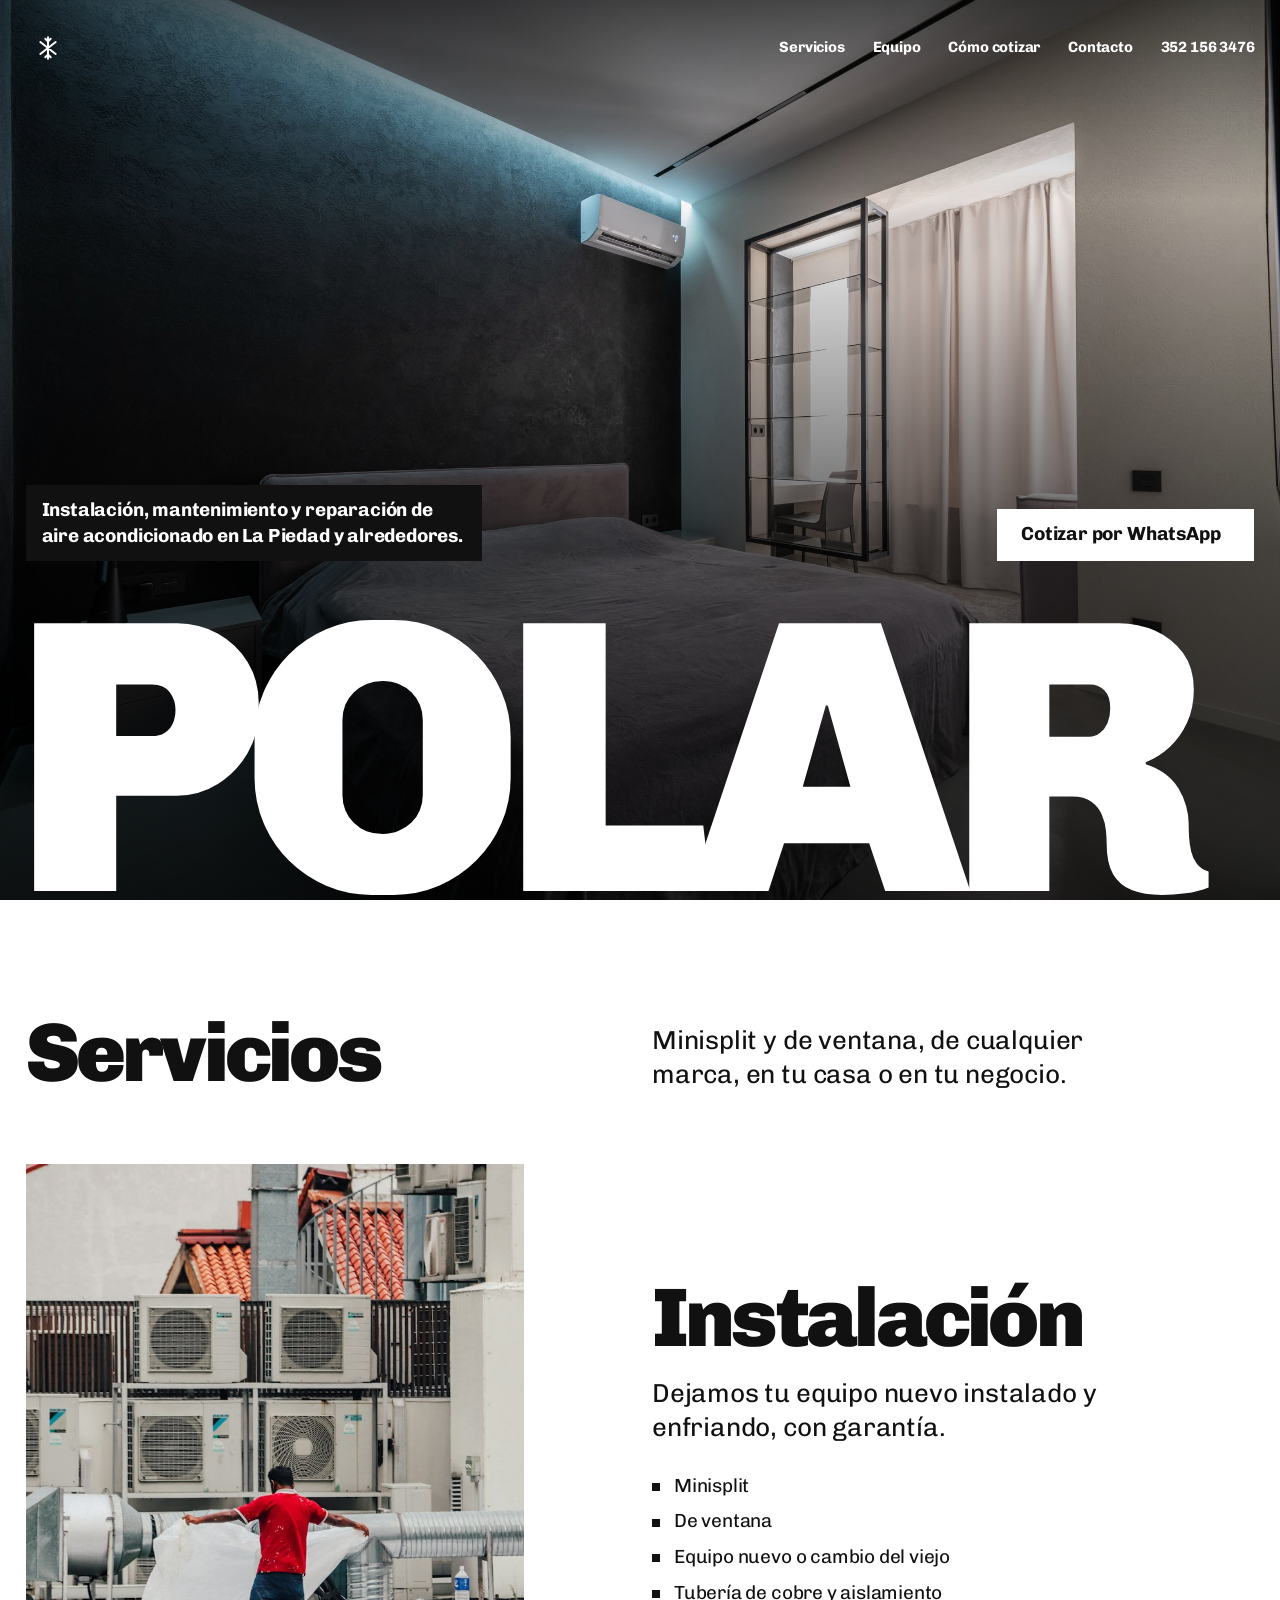
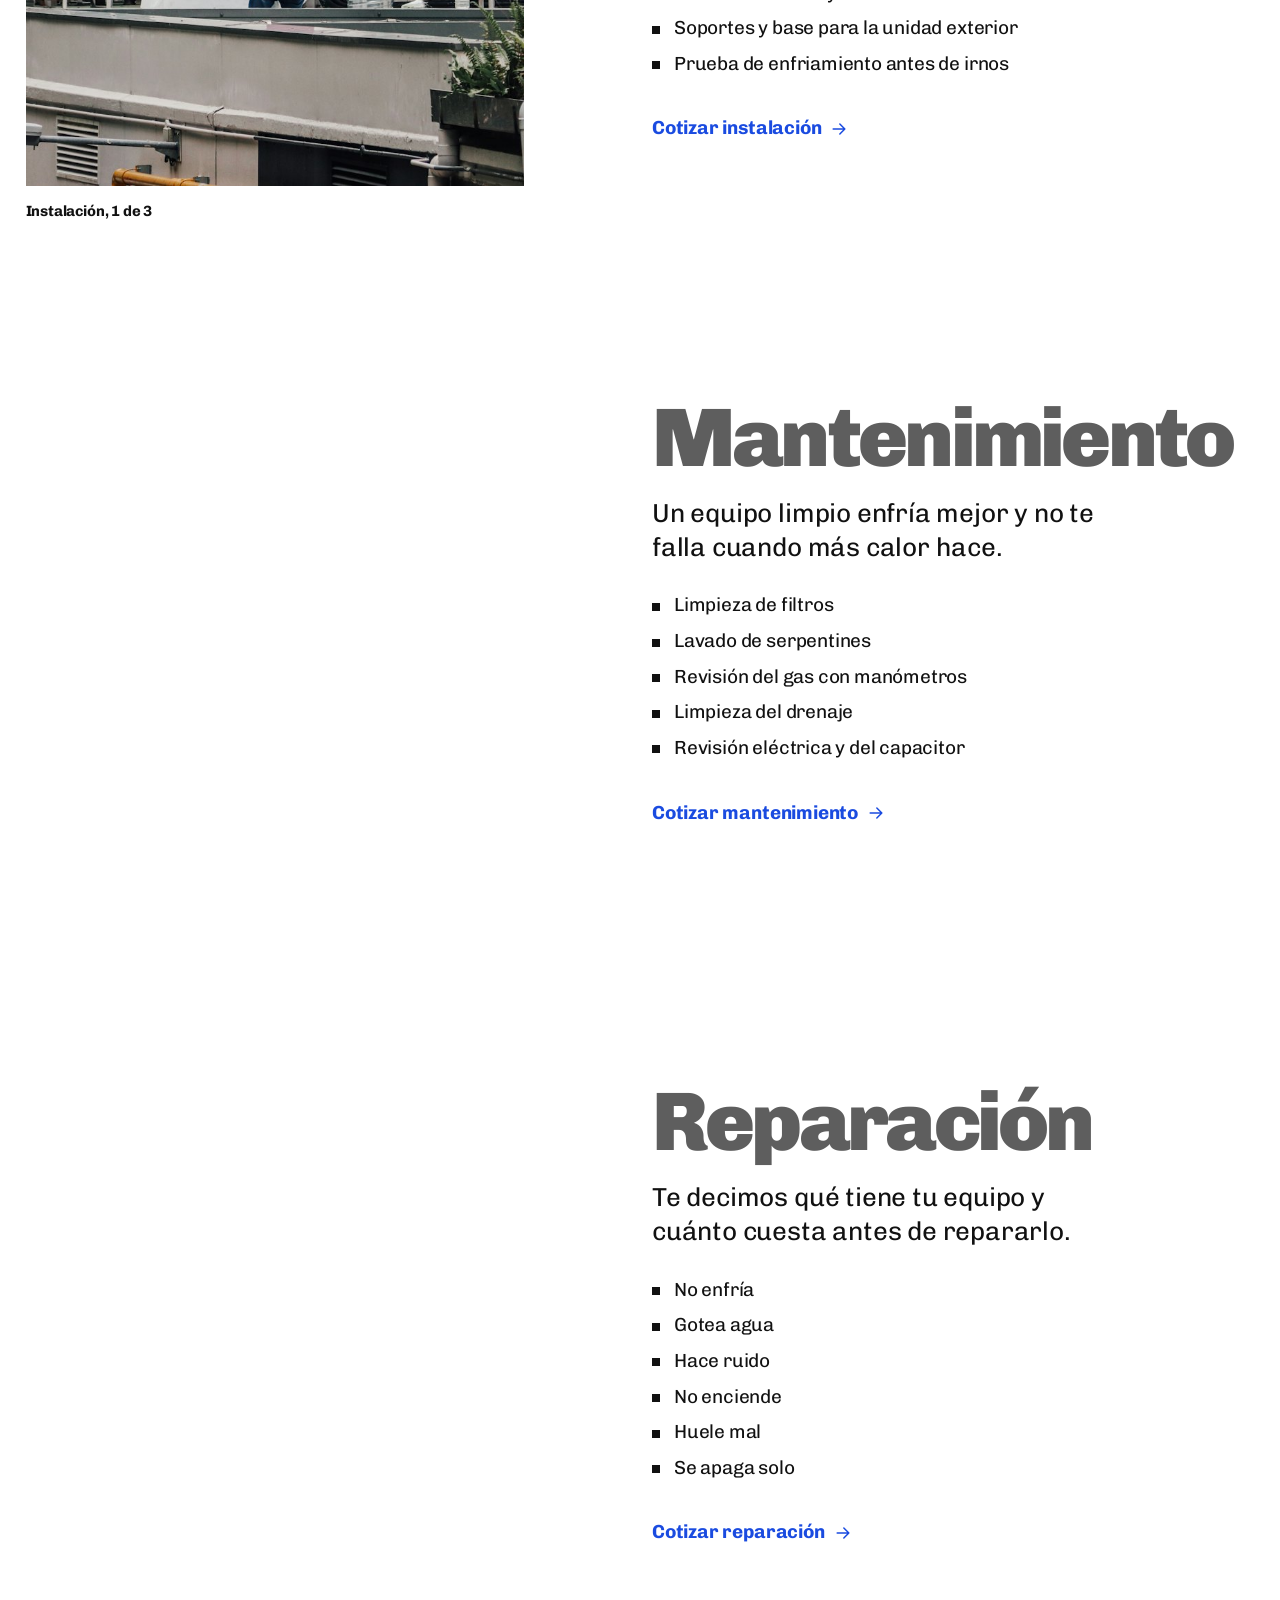
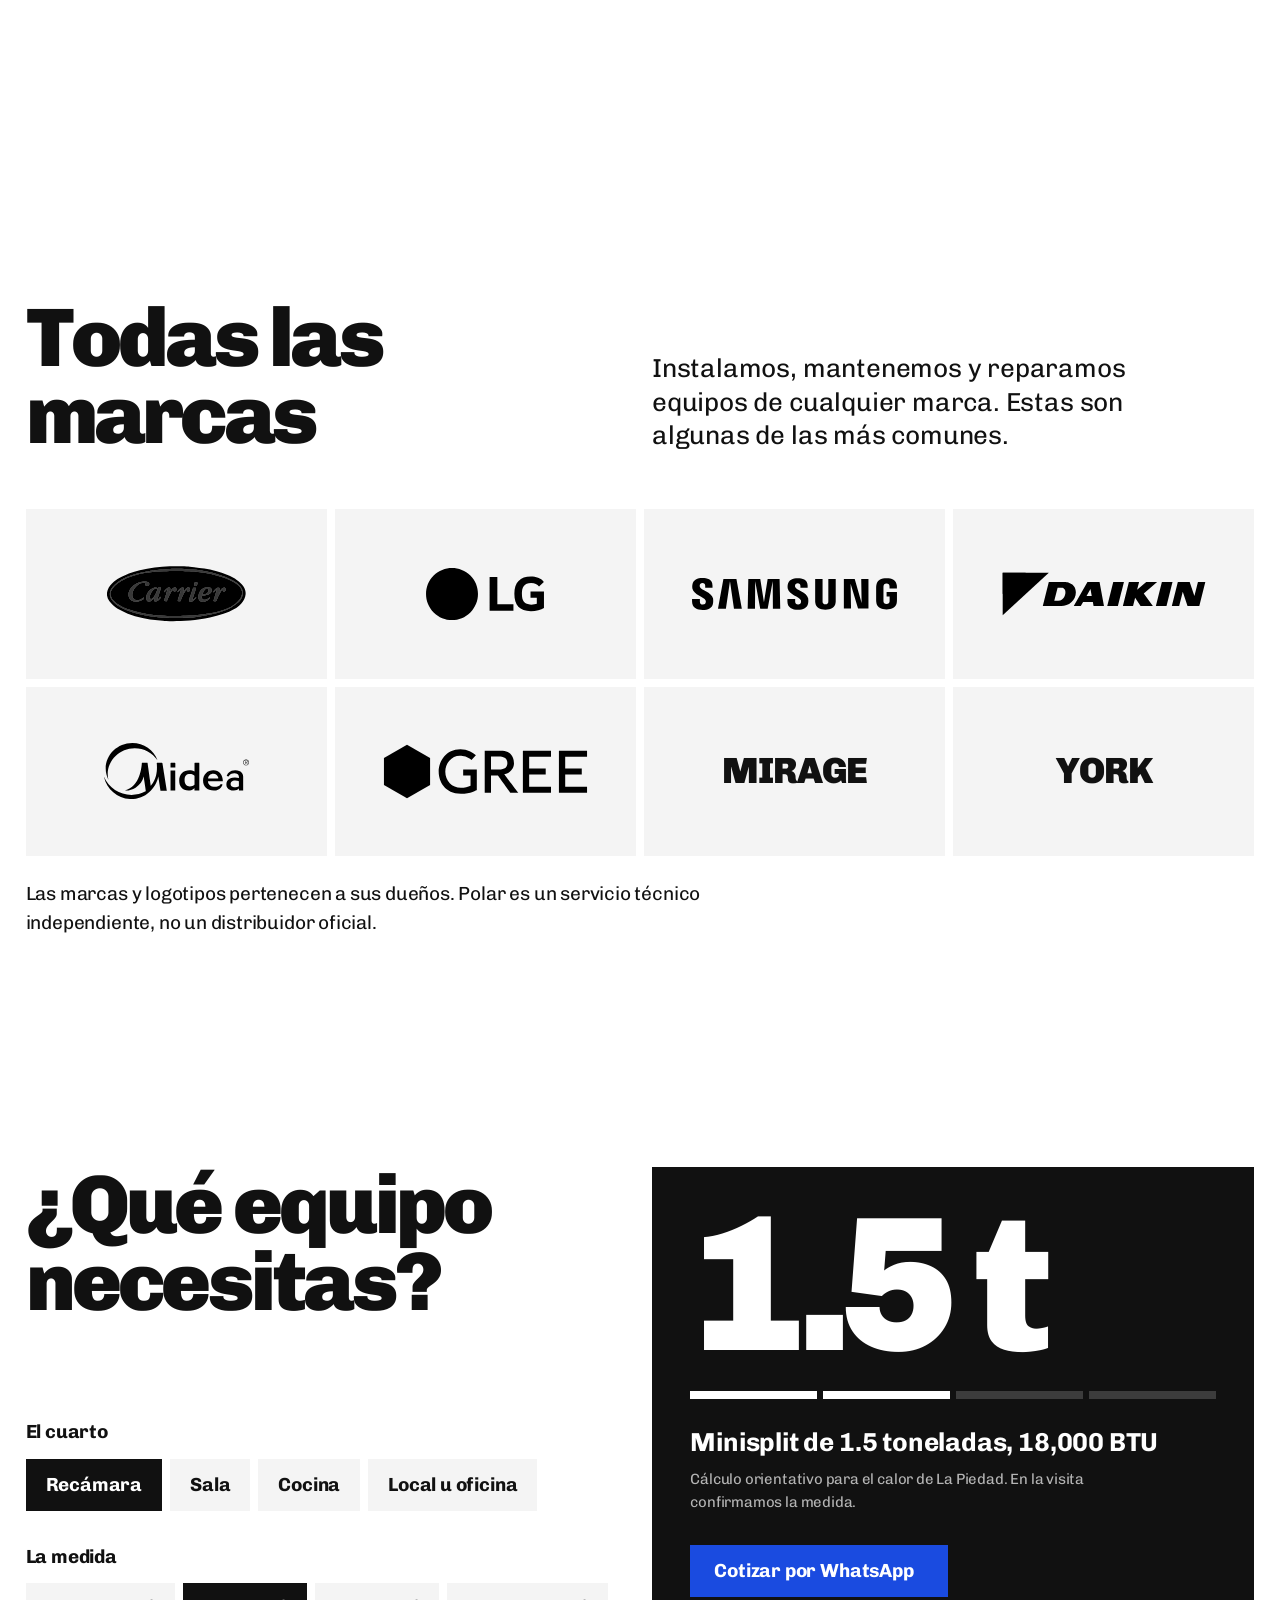
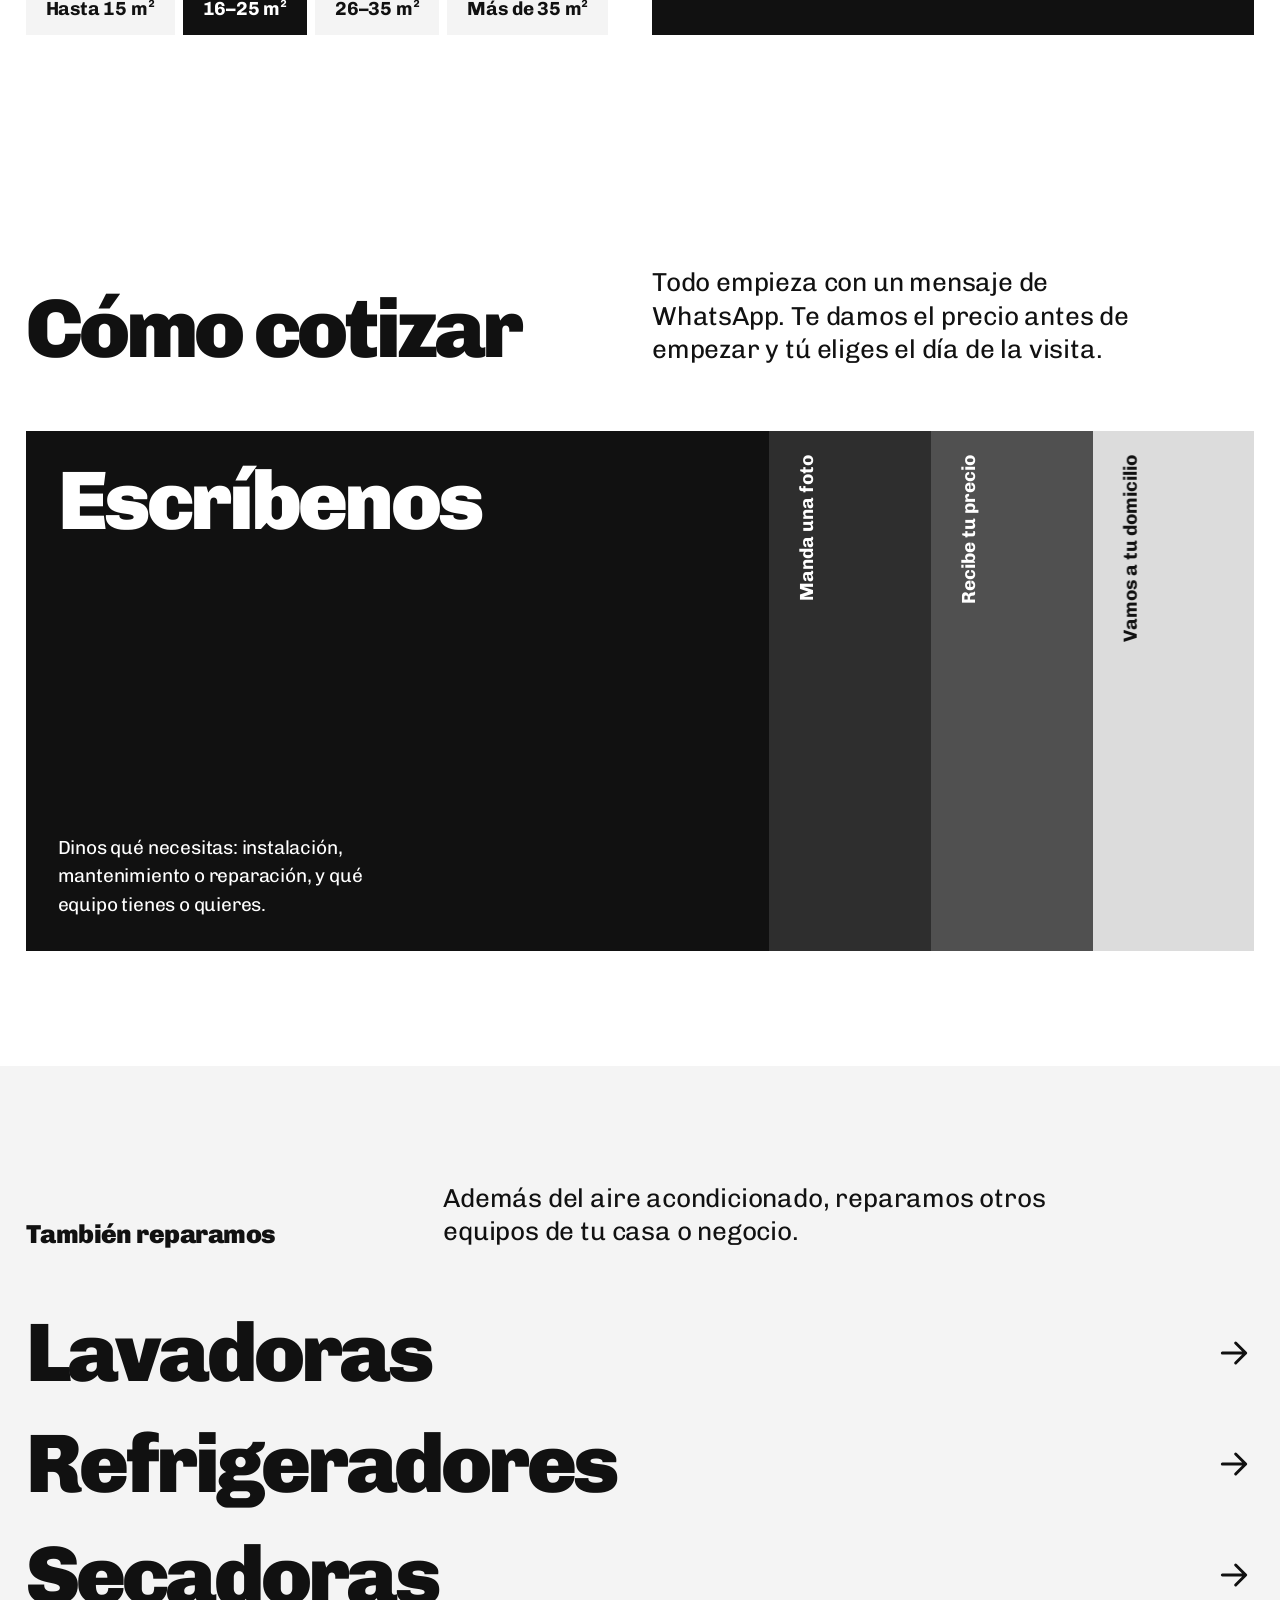
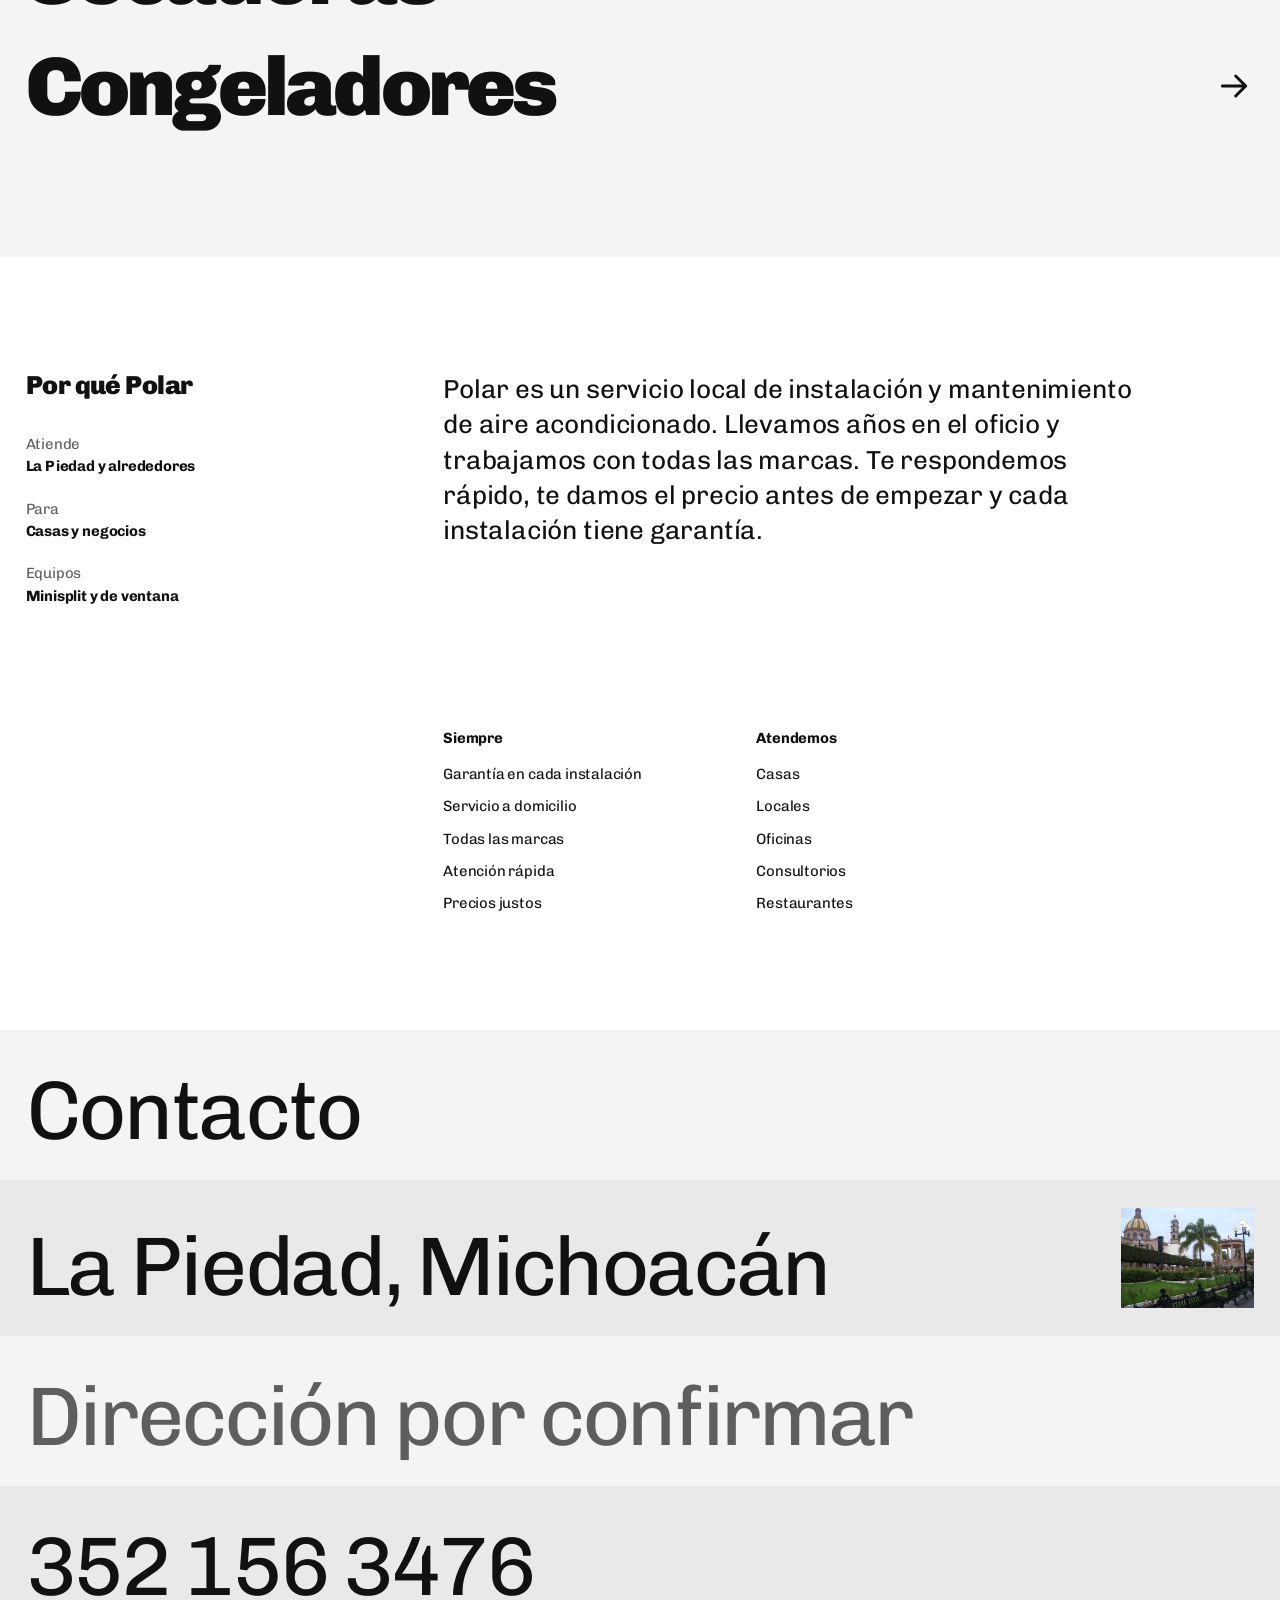
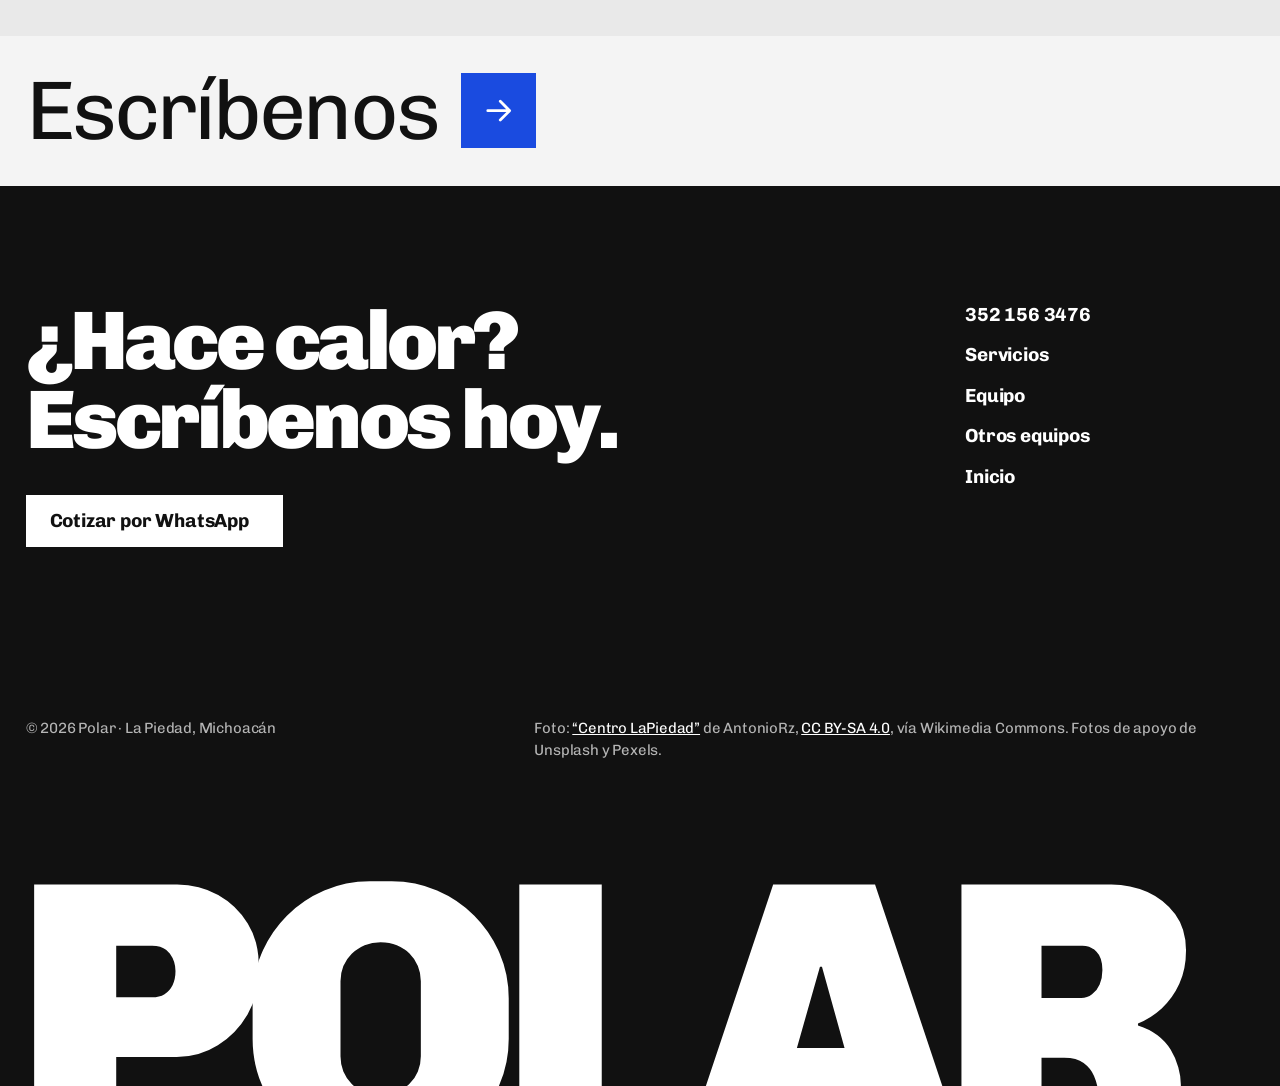
<file: index.html>
<!doctype html>
<html lang="es">
<head>
  <meta charset="utf-8">
  <meta name="viewport" content="width=device-width, initial-scale=1">
  <title>Polar · Aire acondicionado en La Piedad</title>
  <meta name="description" content="Polar: instalación, mantenimiento y reparación de aire acondicionado en La Piedad, Michoacán y alrededores. Cotiza por WhatsApp al 352 156 3476.">
  <meta name="theme-color" content="#111111">
  <link rel="icon" href="data:image/svg+xml,%3Csvg xmlns='http://www.w3.org/2000/svg' viewBox='0 0 24 24'%3E%3Crect width='24' height='24' fill='%23111'/%3E%3Cpath d='M12 4v16M5.5 8l13 8M18.5 8l-13 8' stroke='%23fff' stroke-width='2' stroke-linecap='round'/%3E%3C/svg%3E">

  <link rel="preconnect" href="https://fonts.googleapis.com">
  <link rel="preconnect" href="https://fonts.gstatic.com" crossorigin>
  <link href="https://fonts.googleapis.com/css2?family=Chivo:wght@400;700;900&display=swap" rel="stylesheet">
  <link rel="stylesheet" href="styles.css">
</head>
<body>
  <a class="skip" href="#contenido">Saltar al contenido</a>

  <!-- ---------- Inicio: POLAR sobre La Piedad ---------- -->
  <header class="hero" id="inicio">
    <div class="hero-frames" aria-hidden="true">
      <img class="frame is-on" src="assets/img/hero-recamara.jpg" width="2400" height="1611" alt="" fetchpriority="high">
      <img class="frame" src="assets/img/hero-minisplit.jpg" width="2000" height="1333" alt="" loading="lazy">
    </div>

    <nav class="topbar" aria-label="Principal">
      <a href="#inicio" class="emblem" aria-label="Polar, inicio">
        <!-- Espacio para el logo: reemplaza el <svg> por <img src="assets/img/logo.svg" alt="" height="32"> -->
        <svg viewBox="0 0 24 24" width="26" height="26" aria-hidden="true"><path d="M12 2v20M4.9 6.5l14.2 11M19.1 6.5 4.9 17.5M9.5 3.5 12 6l2.5-2.5M9.5 20.5 12 18l2.5 2.5"/></svg>
      </a>

      <button class="menu-toggle" type="button" aria-expanded="false" aria-controls="menu">Menú</button>

      <ul class="links">
        <li><a href="#servicios">Servicios</a></li>
        <li data-nav="trabajos"><a href="#trabajos">Trabajos</a></li>
        <li><a href="#equipo">Equipo</a></li>
        <li><a href="#cotizar">Cómo cotizar</a></li>
        <li><a href="#contacto">Contacto</a></li>
        <li><a href="tel:+523521563476" class="tel">352 156 3476</a></li>
      </ul>

      <a class="btn btn--paper topbar-action" href="https://wa.me/523521563476?text=Hola%20Polar%2C%20me%20gustar%C3%ADa%20cotizar%20un%20servicio%20de%20aire%20acondicionado." target="_blank" rel="noopener">Cotizar<span class="sr-only"> por WhatsApp</span></a>
    </nav>

    <div class="hero-foot">
      <p class="hero-line">Instalación, mantenimiento y reparación de aire acondicionado en La&nbsp;Piedad y alrededores.</p>
      <a class="btn btn--paper hero-action" href="https://wa.me/523521563476?text=Hola%20Polar%2C%20me%20gustar%C3%ADa%20cotizar%20un%20servicio%20de%20aire%20acondicionado." target="_blank" rel="noopener">
        Cotizar por WhatsApp<span class="sr-only"> (se abre en WhatsApp)</span>
      </a>
      <h1 class="monument">Polar</h1>
    </div>
  </header>

  <!-- Barra fija: arriba en escritorio, abajo en el teléfono (a la mano del pulgar) -->
  <div class="bar" id="bar" aria-label="Accesos rápidos">
    <a href="#inicio" class="bar-name">Polar</a>
    <nav class="bar-links" aria-label="Secciones">
      <a href="#servicios">Servicios</a>
      <a href="#trabajos" data-nav="trabajos">Trabajos</a>
      <a href="#equipo">Equipo</a>
      <a href="#cotizar">Cómo cotizar</a>
      <a href="#contacto">Contacto</a>
    </nav>
    <button class="bar-menu menu-toggle" type="button" aria-expanded="false" aria-controls="menu">Menú</button>
    <a class="btn btn--accent bar-action" href="https://wa.me/523521563476?text=Hola%20Polar%2C%20me%20gustar%C3%ADa%20cotizar%20un%20servicio%20de%20aire%20acondicionado." target="_blank" rel="noopener">
      Cotizar por WhatsApp<span class="sr-only"> (se abre en WhatsApp)</span>
    </a>
  </div>

  <!-- Menú a pantalla completa -->
  <div class="menu-panel" id="menu" role="dialog" aria-modal="true" aria-label="Menú" hidden>
    <div class="menu-top">
      <span class="menu-name">Polar</span>
      <button class="menu-close" type="button">Cerrar</button>
    </div>
    <ul class="menu-links">
      <li><a href="#servicios">Servicios</a></li>
      <li data-nav="trabajos"><a href="#trabajos">Trabajos</a></li>
      <li><a href="#equipo">Equipo</a></li>
      <li><a href="#cotizar">Cómo cotizar</a></li>
      <li><a href="#otros">Otros equipos</a></li>
      <li><a href="#contacto">Contacto</a></li>
    </ul>
    <div class="menu-foot">
      <a class="menu-tel" href="tel:+523521563476">352 156 3476</a>
      <a class="btn btn--accent" href="https://wa.me/523521563476?text=Hola%20Polar%2C%20me%20gustar%C3%ADa%20cotizar%20un%20servicio%20de%20aire%20acondicionado." target="_blank" rel="noopener">
        Cotizar por WhatsApp<span class="sr-only"> (se abre en WhatsApp)</span>
      </a>
    </div>
  </div>

  <main id="contenido">
    <!-- ---------- Servicios: la foto se queda, los servicios pasan ---------- -->
    <section class="section services" id="servicios" aria-labelledby="servicios-titulo">
      <div class="services-head">
        <h2 id="servicios-titulo" class="head rise">Servicios</h2>
        <p class="rise">Minisplit y de ventana, de cualquier marca, en tu casa o en tu negocio.</p>
      </div>

      <div class="story">
        <figure class="story-media">
          <div class="story-pics">
            <img class="is-on" src="assets/img/servicio-instalacion.jpg" width="1200" height="900" loading="lazy"
                 alt="Dos técnicos trabajando junto a unidades de aire acondicionado en una azotea">
            <img src="assets/img/servicio-mantenimiento.jpg" width="1200" height="900" loading="lazy"
                 alt="Técnico conectando un manómetro a una unidad exterior de aire acondicionado">
            <img src="assets/img/servicio-reparacion.jpg" width="1200" height="900" loading="lazy"
                 alt="Unidad exterior de aire acondicionado con el sol de la tarde">
          </div>
          <figcaption class="story-count" aria-hidden="true">Instalación, 1 de 3</figcaption>
        </figure>

        <ol class="story-list">
        <li class="story-item" data-i="0">
          <img class="story-inline" src="assets/img/servicio-instalacion.jpg" width="1200" height="900" loading="lazy" alt="Dos técnicos trabajando junto a unidades de aire acondicionado en una azotea">
          <h3 class="story-title">Instalación</h3>
          <p class="story-sum">Dejamos tu equipo nuevo instalado y enfriando, con garantía.</p>
          <ul class="story-points">
              <li>Minisplit</li>
              <li>De ventana</li>
              <li>Equipo nuevo o cambio del viejo</li>
              <li>Tubería de cobre y aislamiento</li>
              <li>Soportes y base para la unidad exterior</li>
              <li>Prueba de enfriamiento antes de irnos</li>
          </ul>
          <a class="story-link" href="https://wa.me/523521563476?text=Hola%20Polar%2C%20me%20gustar%C3%ADa%20cotizar%20la%20instalaci%C3%B3n%20de%20un%20aire%20acondicionado." target="_blank" rel="noopener">Cotizar instalación <svg class="arrow" viewBox="0 0 24 24" width="20" height="20" aria-hidden="true"><path d="M5 12h14M13 6l6 6-6 6"/></svg></a>
        </li>
        <li class="story-item" data-i="1">
          <img class="story-inline" src="assets/img/servicio-mantenimiento.jpg" width="1200" height="900" loading="lazy" alt="Técnico conectando un manómetro a una unidad exterior de aire acondicionado">
          <h3 class="story-title">Mantenimiento</h3>
          <p class="story-sum">Un equipo limpio enfría mejor y no te falla cuando más calor hace.</p>
          <ul class="story-points">
              <li>Limpieza de filtros</li>
              <li>Lavado de serpentines</li>
              <li>Revisión del gas con manómetros</li>
              <li>Limpieza del drenaje</li>
              <li>Revisión eléctrica y del capacitor</li>
          </ul>
          <a class="story-link" href="https://wa.me/523521563476?text=Hola%20Polar%2C%20me%20gustar%C3%ADa%20cotizar%20el%20mantenimiento%20de%20un%20aire%20acondicionado." target="_blank" rel="noopener">Cotizar mantenimiento <svg class="arrow" viewBox="0 0 24 24" width="20" height="20" aria-hidden="true"><path d="M5 12h14M13 6l6 6-6 6"/></svg></a>
        </li>
        <li class="story-item" data-i="2">
          <img class="story-inline" src="assets/img/servicio-reparacion.jpg" width="1200" height="900" loading="lazy" alt="Unidad exterior de aire acondicionado con el sol de la tarde">
          <h3 class="story-title">Reparación</h3>
          <p class="story-sum">Te decimos qué tiene tu equipo y cuánto cuesta antes de repararlo.</p>
          <ul class="story-points">
              <li>No enfría</li>
              <li>Gotea agua</li>
              <li>Hace ruido</li>
              <li>No enciende</li>
              <li>Huele mal</li>
              <li>Se apaga solo</li>
          </ul>
          <a class="story-link" href="https://wa.me/523521563476?text=Hola%20Polar%2C%20me%20gustar%C3%ADa%20cotizar%20la%20reparaci%C3%B3n%20de%20un%20aire%20acondicionado." target="_blank" rel="noopener">Cotizar reparación <svg class="arrow" viewBox="0 0 24 24" width="20" height="20" aria-hidden="true"><path d="M5 12h14M13 6l6 6-6 6"/></svg></a>
        </li>
        </ol>
      </div>
    </section>

    <!-- ---------- Marcas ---------- -->
    <section class="section brands" id="marcas" aria-labelledby="marcas-titulo">
      <div class="brands-head">
        <h2 id="marcas-titulo" class="head rise">Todas las marcas</h2>
        <p class="rise">Instalamos, mantenemos y reparamos equipos de cualquier marca. Estas son algunas de las más comunes.</p>
      </div>
      <ul class="brands-grid" aria-label="Marcas de aire acondicionado">
        <li class="brand"><img class="logo-solid" src="assets/marcas/carrier.svg" alt="Carrier" loading="lazy"></li>
        <li class="brand"><img src="assets/marcas/lg.svg" alt="LG" loading="lazy"></li>
        <li class="brand"><img src="assets/marcas/samsung.svg" alt="Samsung" loading="lazy"></li>
        <li class="brand"><img src="assets/marcas/daikin.svg" alt="Daikin" loading="lazy"></li>
        <li class="brand"><img src="assets/marcas/midea.svg" alt="Midea" loading="lazy"></li>
        <li class="brand"><img src="assets/marcas/gree.svg" alt="Gree" loading="lazy"></li>
        <li class="brand"><span class="brand-word">Mirage</span></li>
        <li class="brand"><span class="brand-word">York</span></li>
      </ul>
      <p class="brands-note rise">Las marcas y logotipos pertenecen a sus dueños. Polar es un servicio técnico independiente, no un distribuidor oficial.</p>
    </section>

    <!-- ---------- Trabajos realizados: galería ----------
         Las fotos se agregan en assets/trabajos/fotos.json (ver assets/trabajos/LEEME.md).
         Si la lista está vacía, la sección no se muestra en el sitio publicado. -->
    <section class="section works" id="trabajos" aria-labelledby="trabajos-titulo" data-gallery>
      <div class="works-head">
        <h2 id="trabajos-titulo" class="head rise">Trabajos realizados</h2>
        <p class="rise">Instalaciones y mantenimientos que hemos hecho en La Piedad y alrededores.</p>
      </div>

      <ul class="works-grid" id="works-grid" aria-label="Fotos de trabajos realizados"></ul>
    </section>

    <!-- ---------- Equipo: lo vivo ---------- -->
    <section class="section sizer" id="equipo" aria-labelledby="equipo-titulo">
      <h2 id="equipo-titulo" class="head sizer-title rise">¿Qué equipo necesitas?</h2>

      <div class="sizer-copy">
        <form class="sizer-form rise" id="sizer" aria-label="Calcular el equipo">
          <fieldset>
            <legend>El cuarto</legend>
            <div class="choices">
              <label><input type="radio" name="cuarto" value="una recámara" data-extra="0" checked><span>Recámara</span></label>
              <label><input type="radio" name="cuarto" value="una sala" data-extra="0"><span>Sala</span></label>
              <label><input type="radio" name="cuarto" value="una cocina" data-extra="1"><span>Cocina</span></label>
              <label><input type="radio" name="cuarto" value="un local u oficina" data-extra="1"><span>Local u oficina</span></label>
            </div>
          </fieldset>

          <fieldset>
            <legend>La medida</legend>
            <div class="choices">
              <label><input type="radio" name="medida" value="hasta 15 m²" data-step="0"><span>Hasta 15&nbsp;m²</span></label>
              <label><input type="radio" name="medida" value="16 a 25 m²" data-step="1" checked><span>16–25&nbsp;m²</span></label>
              <label><input type="radio" name="medida" value="26 a 35 m²" data-step="2"><span>26–35&nbsp;m²</span></label>
              <label><input type="radio" name="medida" value="más de 35 m²" data-step="3"><span>Más de 35&nbsp;m²</span></label>
            </div>
          </fieldset>
        </form>
      </div>

      <div class="sizer-result" aria-live="polite">
        <p class="result-big"><span class="result-num" id="result-big">1.5&nbsp;t</span></p>
        <div class="meter" aria-hidden="true"><i class="is-on"></i><i class="is-on"></i><i></i><i></i></div>
        <p class="result-line" id="result-line">Minisplit de 1.5 toneladas, 18,000 BTU</p>
        <p class="result-note">Cálculo orientativo para el calor de La Piedad. En la visita confirmamos la medida.</p>
        <a class="btn btn--accent" id="sizer-btn" href="https://wa.me/523521563476?text=Hola%20Polar%2C%20me%20gustar%C3%ADa%20cotizar%20la%20instalaci%C3%B3n%20de%20un%20aire%20acondicionado." target="_blank" rel="noopener">
          Cotizar por WhatsApp<span class="sr-only"> (se abre en WhatsApp)</span>
        </a>
      </div>
    </section>

    <!-- ---------- Cómo cotizar: acordeón ---------- -->
    <section class="section steps" id="cotizar" aria-labelledby="cotizar-titulo">
      <div class="steps-intro">
        <h2 id="cotizar-titulo" class="head rise">Cómo cotizar</h2>
        <p class="rise">Todo empieza con un mensaje de WhatsApp. Te damos el precio antes de empezar y tú eliges el día de la visita.</p>
      </div>

      <ol class="accordion rise">
        <li class="stage is-open">
          <button type="button" class="stage-tab" aria-expanded="true" aria-controls="stage-1">Escríbenos</button>
          <div class="stage-body" id="stage-1">
            <h3>Escríbenos</h3>
            <p>Dinos qué necesitas: instalación, mantenimiento o reparación, y qué equipo tienes o quieres.</p>
          </div>
        </li>
        <li class="stage">
          <button type="button" class="stage-tab" aria-expanded="false" aria-controls="stage-2">Manda una foto</button>
          <div class="stage-body" id="stage-2" hidden>
            <h3>Manda una foto</h3>
            <p>Una foto del equipo o del lugar donde lo quieres nos ayuda a cotizar más exacto.</p>
            <img class="stage-img" src="assets/img/confort-termostato.jpg" width="1400" height="933" loading="lazy"
                 alt="Mano ajustando el control de un equipo en la pared">
          </div>
        </li>
        <li class="stage">
          <button type="button" class="stage-tab" aria-expanded="false" aria-controls="stage-3">Recibe tu precio</button>
          <div class="stage-body" id="stage-3" hidden>
            <h3>Recibe tu precio</h3>
            <p>Te decimos cuánto cuesta antes de empezar. Precios justos y sin cobros sorpresa.</p>
          </div>
        </li>
        <li class="stage">
          <button type="button" class="stage-tab" aria-expanded="false" aria-controls="stage-4">Vamos a tu domicilio</button>
          <div class="stage-body" id="stage-4" hidden>
            <h3>Vamos a tu domicilio</h3>
            <p>Llegamos a tu casa o negocio en La Piedad y alrededores, el día que te acomode.</p>
            <img class="stage-img" src="assets/img/servicio-instalacion.jpg" width="1200" height="900" loading="lazy"
                 alt="Dos técnicos trabajando junto a unidades de aire acondicionado en una azotea">
          </div>
        </li>
      </ol>
    </section>

    <!-- ---------- Otros equipos ---------- -->
    <section class="section extras" id="otros" aria-labelledby="otros-titulo">
      <div class="extras-head">
        <h2 id="otros-titulo" class="small-head rise">También reparamos</h2>
        <p class="rise">Además del aire acondicionado, reparamos otros equipos de tu casa o negocio.</p>
      </div>
      <ul class="extras-list">
        <li class="line"><a href="https://wa.me/523521563476?text=Hola%20Polar%2C%20necesito%20reparar%20mi%20lavadora." target="_blank" rel="noopener"><span class="extra-word">Lavadoras</span><svg class="arrow" viewBox="0 0 24 24" width="40" height="40" aria-hidden="true"><path d="M5 12h14M13 6l6 6-6 6"/></svg><span class="sr-only"> (se abre en WhatsApp)</span></a></li>
        <li class="line"><a href="https://wa.me/523521563476?text=Hola%20Polar%2C%20necesito%20reparar%20mi%20refrigerador." target="_blank" rel="noopener"><span class="extra-word">Refrigeradores</span><svg class="arrow" viewBox="0 0 24 24" width="40" height="40" aria-hidden="true"><path d="M5 12h14M13 6l6 6-6 6"/></svg><span class="sr-only"> (se abre en WhatsApp)</span></a></li>
        <li class="line"><a href="https://wa.me/523521563476?text=Hola%20Polar%2C%20necesito%20reparar%20mi%20secadora." target="_blank" rel="noopener"><span class="extra-word">Secadoras</span><svg class="arrow" viewBox="0 0 24 24" width="40" height="40" aria-hidden="true"><path d="M5 12h14M13 6l6 6-6 6"/></svg><span class="sr-only"> (se abre en WhatsApp)</span></a></li>
        <li class="line"><a href="https://wa.me/523521563476?text=Hola%20Polar%2C%20necesito%20reparar%20un%20congelador." target="_blank" rel="noopener"><span class="extra-word">Congeladores</span><svg class="arrow" viewBox="0 0 24 24" width="40" height="40" aria-hidden="true"><path d="M5 12h14M13 6l6 6-6 6"/></svg><span class="sr-only"> (se abre en WhatsApp)</span></a></li>
      </ul>
    </section>

    <!-- ---------- Por qué Polar ---------- -->
    <section class="section about" id="porque" aria-labelledby="porque-titulo">
      <div class="about-row">
        <div class="facts rise">
          <h2 id="porque-titulo" class="small-head">Por qué Polar</h2>
          <dl>
            <div><dt>Atiende</dt><dd>La Piedad y alrededores</dd></div>
            <div><dt>Para</dt><dd>Casas y negocios</dd></div>
            <div><dt>Equipos</dt><dd>Minisplit y de ventana</dd></div>
          </dl>
        </div>
        <p class="about-text rise">
          Polar es un servicio local de instalación y mantenimiento de aire acondicionado. Llevamos años en el oficio
          y trabajamos con todas las marcas. Te respondemos rápido, te damos el precio antes de empezar y cada
          instalación tiene garantía.
        </p>
      </div>

      <div class="about-row about-lists">
        <div class="list rise">
          <h3>Siempre</h3>
          <ul>
          <li>Garantía en cada instalación</li>
          <li>Servicio a domicilio</li>
          <li>Todas las marcas</li>
          <li>Atención rápida</li>
          <li>Precios justos</li>
          </ul>
        </div>
        <div class="list rise">
          <h3>Atendemos</h3>
          <ul>
          <li>Casas</li>
          <li>Locales</li>
          <li>Oficinas</li>
          <li>Consultorios</li>
          <li>Restaurantes</li>
          </ul>
        </div>
      </div>
    </section>

    <!-- ---------- Redes sociales ----------
         Los enlaces se ponen en assets/redes.json (ver assets/LEEME-redes.md).
         Si no hay ninguno, la sección no se muestra en el sitio publicado. -->
    <section class="section social" id="redes" aria-labelledby="redes-titulo" data-social>
      <div class="social-head">
        <h2 id="redes-titulo" class="head rise">Síguenos</h2>
        <p class="rise">Encuéntranos también en redes sociales.</p>
      </div>
      <ul class="social-list" id="social-list"></ul>
    </section>

    <!-- ---------- Contacto: filas display ---------- -->
    <section class="contact" id="contacto" aria-labelledby="contacto-titulo">
      <h2 class="row" id="contacto-titulo">Contacto</h2>
      <p class="row row--photo">
        <span>La Piedad, Michoacán</span>
        <img src="assets/img/la-piedad-plaza.jpg" width="1920" height="1440" loading="lazy"
             alt="Plaza principal de La Piedad con el kiosco y el santuario">
      </p>
      <!-- Reemplaza por la dirección real (y enlázala a Google Maps) -->
      <p class="row row--soft">Dirección por confirmar</p>
      <p class="row"><a href="tel:+523521563476" class="row-link">352 156 3476</a></p>
      <p class="row row--greet">
        <span>Escríbenos</span>
        <a class="btn btn--accent btn--square" href="https://wa.me/523521563476?text=Hola%20Polar%2C%20me%20gustar%C3%ADa%20cotizar%20un%20servicio%20de%20aire%20acondicionado." target="_blank" rel="noopener" aria-label="Escribir por WhatsApp (se abre en WhatsApp)">
          <svg viewBox="0 0 24 24" width="28" height="28" aria-hidden="true"><path d="M5 12h14M13 6l6 6-6 6"/></svg>
        </a>
      </p>
    </section>
  </main>

  <!-- ---------- Cierre ---------- -->
  <footer class="footer">
    <div class="footer-top">
      <div class="invite">
        <p class="invite-line">¿Hace calor?<br>Escríbenos hoy.</p>
        <a class="btn btn--paper" href="https://wa.me/523521563476?text=Hola%20Polar%2C%20me%20gustar%C3%ADa%20cotizar%20un%20servicio%20de%20aire%20acondicionado." target="_blank" rel="noopener">
          Cotizar por WhatsApp<span class="sr-only"> (se abre en WhatsApp)</span>
        </a>
      </div>
      <ul class="footer-links">
        <li><a href="tel:+523521563476">352 156 3476</a></li>
        <li><a href="#servicios">Servicios</a></li>
        <li><a href="#equipo">Equipo</a></li>
        <li><a href="#otros">Otros equipos</a></li>
        <li><a href="#inicio">Inicio</a></li>
      </ul>
    </div>

    <div class="legal">
      <p>© <span id="year">2026</span> Polar · La Piedad, Michoacán</p>
      <p class="credits">
        Foto: <a href="https://commons.wikimedia.org/wiki/File:Centro_LaPiedad.JPG">“Centro LaPiedad”</a> de AntonioRz,
        <a href="https://creativecommons.org/licenses/by-sa/4.0">CC BY-SA 4.0</a>, vía Wikimedia Commons.
        Fotos de apoyo de Unsplash y Pexels.
      </p>
    </div>

    <p class="footer-name" aria-hidden="true">Polar</p>
  </footer>

  <script src="script.js" defer></script>
</body>
</html>
</file>
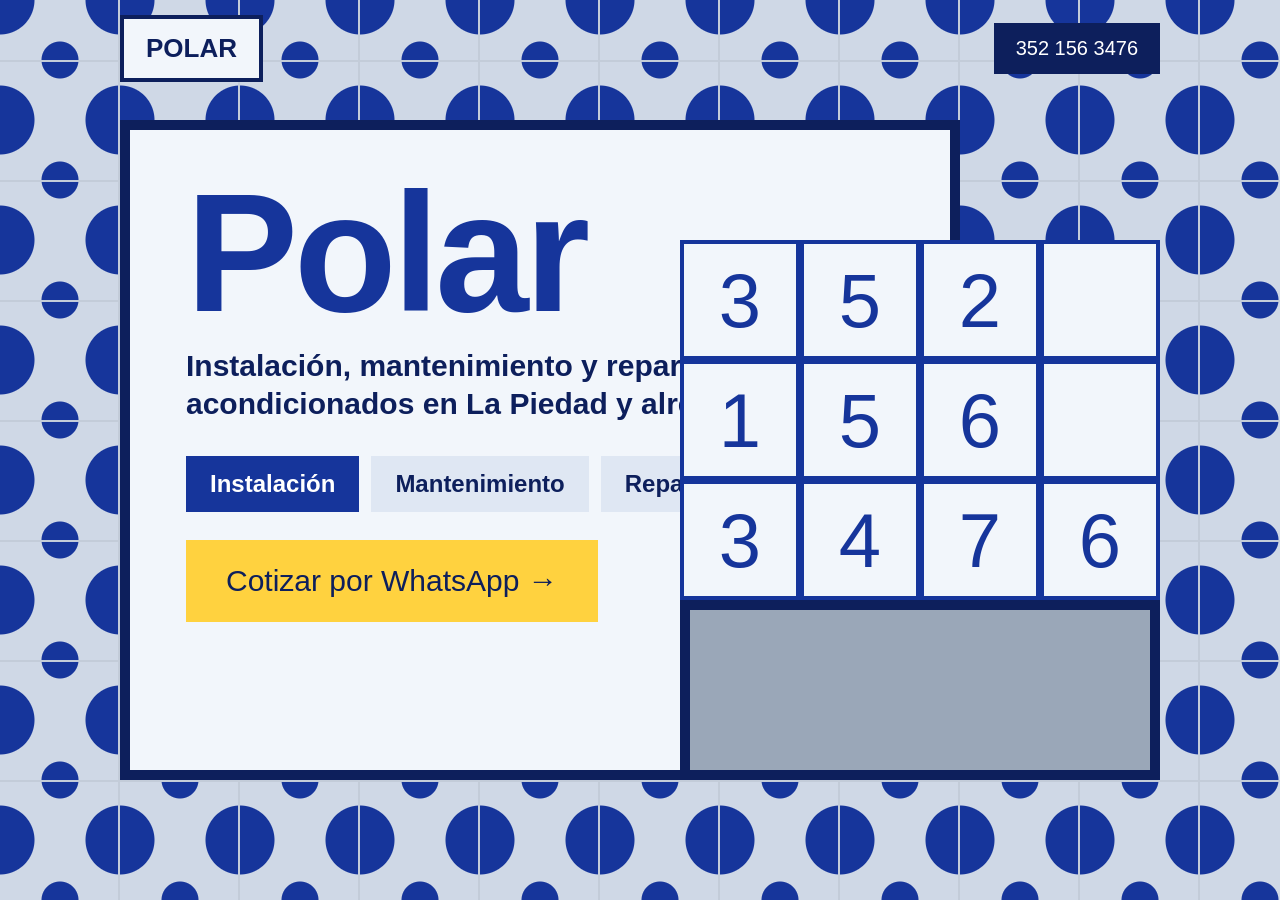
<file: .impeccable/mocks/decision/assigned.html>
<!doctype html><html lang="es"><head><meta charset="utf-8"><title>Azulejo</title>
<style>
*{box-sizing:border-box}body{margin:0;width:1440px;height:900px;overflow:hidden;font-family:"Arial Black",Arial,sans-serif;background:#16359b}
.wall{position:absolute;inset:0;background-color:#f2f6fb;
background-image:
radial-gradient(circle at 50% 50%,#16359b 0 18px,transparent 19px),
radial-gradient(circle at 0 0,#16359b 0 34px,transparent 35px),radial-gradient(circle at 100% 0,#16359b 0 34px,transparent 35px),
radial-gradient(circle at 0 100%,#16359b 0 34px,transparent 35px),radial-gradient(circle at 100% 100%,#16359b 0 34px,transparent 35px),
linear-gradient(#cfd8e6 0 0);background-size:120px 120px;background-blend-mode:normal}
.wall::after{content:"";position:absolute;inset:0;background:repeating-linear-gradient(90deg,transparent 0 118px,#c3ccd9 118px 120px),repeating-linear-gradient(0deg,transparent 0 118px,#c3ccd9 118px 120px)}
nav{position:absolute;top:0;left:0;right:0;height:96px;display:flex;align-items:center;justify-content:space-between;padding:0 120px;z-index:2}
nav b{background:#f2f6fb;color:#0d1f5c;padding:14px 22px;font-size:26px;border:4px solid #0d1f5c}
nav span{background:#0d1f5c;color:#fff;padding:14px 22px;font-size:20px}
.panel{position:absolute;left:120px;top:120px;width:840px;height:660px;background:#f2f6fb;border:10px solid #0d1f5c;padding:48px 56px;z-index:2}
h1{margin:0;font-size:168px;line-height:.9;color:#16359b;letter-spacing:-4px}
p{margin:18px 0 0;font:700 30px/1.25 Arial;color:#0d1f5c}
.chips{display:flex;gap:12px;margin-top:34px}.chips i{font:700 24px Arial;font-style:normal;padding:14px 24px;background:#dfe7f3;color:#0d1f5c}.chips i:first-child{background:#16359b;color:#fff}
.cta{margin-top:28px;display:inline-block;background:#ffd23f;color:#0d1f5c;padding:24px 40px;font-size:30px}
.num{position:absolute;right:120px;top:240px;display:grid;grid-template-columns:repeat(4,120px);gap:0;z-index:2}
.num div{width:120px;height:120px;background:#f2f6fb;border:4px solid #16359b;display:grid;place-items:center;font-size:76px;color:#16359b}
.photo{position:absolute;right:120px;top:600px;width:480px;height:180px;background:#9aa7b8;border:10px solid #0d1f5c;z-index:2}
</style></head><body><div class="wall"></div>
<nav><b>POLAR</b><span>352 156 3476</span></nav>
<div class="panel"><h1>Polar</h1><p>Instalación, mantenimiento y reparación de aires acondicionados en La Piedad y alrededores.</p>
<div class="chips"><i>Instalación</i><i>Mantenimiento</i><i>Reparación</i></div><div class="cta">Cotizar por WhatsApp →</div></div>
<div class="num"><div>3</div><div>5</div><div>2</div><div></div><div>1</div><div>5</div><div>6</div><div></div><div>3</div><div>4</div><div>7</div><div>6</div></div>
<div class="photo"></div>
</body></html>
</file>
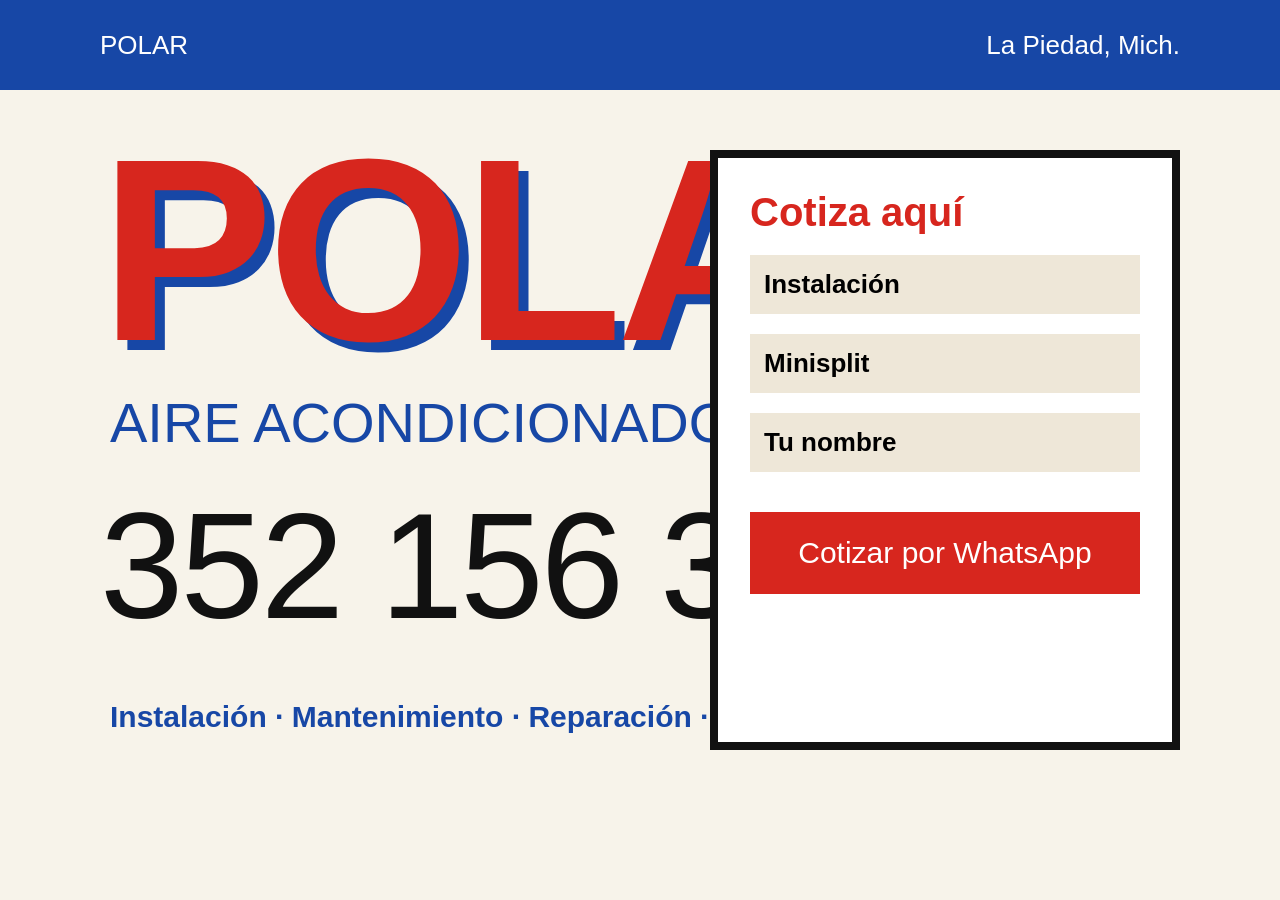
<file: .impeccable/mocks/decision/model-pick.html>
<!doctype html><html lang="es"><head><meta charset="utf-8"><title>Rótulo</title>
<style>
*{box-sizing:border-box}body{margin:0;width:1440px;height:900px;overflow:hidden;background:#f7f3ea;font-family:"Arial Black",Arial,sans-serif}
.wall{position:absolute;inset:0;background:#f7f3ea}
.band{position:absolute;left:0;right:0;top:0;height:90px;background:#1747a6;color:#fff;display:flex;align-items:center;justify-content:space-between;padding:0 100px;font-size:26px}
h1{position:absolute;left:100px;top:140px;margin:0;font-size:260px;line-height:.85;color:#d7261e;text-shadow:10px 10px 0 #1747a6;letter-spacing:-6px}
.sub{position:absolute;left:110px;top:390px;font-size:56px;color:#1747a6}
.tel{position:absolute;left:100px;top:480px;font-size:150px;color:#111;letter-spacing:-3px}
.board{position:absolute;right:100px;top:150px;width:470px;height:600px;background:#fff;border:8px solid #111;padding:32px}
.board b{display:block;font-size:40px;color:#d7261e}.board i{display:block;font:700 26px Arial;font-style:normal;margin-top:20px;padding:14px;background:#eee7d8}
.board u{display:block;text-decoration:none;margin-top:40px;background:#d7261e;color:#fff;padding:24px;font-size:30px;text-align:center}
.list{position:absolute;left:110px;top:700px;font:700 30px Arial;color:#1747a6}
</style></head><body><div class="wall"></div>
<div class="band"><span>POLAR</span><span>La Piedad, Mich.</span></div>
<h1>POLAR</h1><div class="sub">AIRE ACONDICIONADO</div><div class="tel">352 156 3476</div>
<div class="list">Instalación · Mantenimiento · Reparación · Todas las marcas</div>
<div class="board"><b>Cotiza aquí</b><i>Instalación</i><i>Minisplit</i><i>Tu nombre</i><u>Cotizar por WhatsApp</u></div>
</body></html>
</file>
<file: styles.css>
/* Polar — "El nombre como monumento"
   Una familia (Chivo), blanco y negro, un azul solo para la acción. */

:root {
  /* Color: papel y bolígrafo */
  --bg: #ffffff;
  --surface: #f4f4f4;
  --surface-2: #e9e9e9;
  --ink: #111111;
  --muted: #5e5e5e;        /* 6.4:1 sobre blanco */
  --accent: #1a4be0;
  --accent-hover: #123bb8;
  --accent-ink: #ffffff;
  --field: #111111;
  --field-ink: #ffffff;
  --field-muted: #b5b5b5;

  /* Tonos del acordeón: oscuro a claro, un solo matiz */
  --tone-1: #111111;
  --tone-2: #2e2e2e;
  --tone-3: #505050;
  --tone-4: #dcdcdc;

  /* Tipo: cinco pasos */
  --step-small: clamp(0.875rem, 0.85rem + 0.1vw, 0.9375rem);
  --step-body: clamp(1.0625rem, 1rem + 0.25vw, 1.1875rem);
  --step-lead: clamp(1.25rem, 1.1rem + 0.7vw, 1.625rem);
  --step-head: clamp(2.5rem, 1.2rem + 5vw, 5.5rem);
  --step-display: clamp(7rem, 30.5vw, 38rem);

  /* Retícula */
  --m: clamp(20px, 2vw, 32px);
  --gap: 24px;
  --section: clamp(88px, 9vw, 144px);

  --ease: cubic-bezier(0.22, 1, 0.36, 1);
  --ease-expo: cubic-bezier(0.16, 1, 0.3, 1);
  --ease-in-out: cubic-bezier(0.76, 0, 0.24, 1);
  --ease-soft: cubic-bezier(0.33, 1, 0.68, 1);
  --bar-h: 68px;
}

*,
*::before,
*::after { box-sizing: border-box; }

html {
  scroll-behavior: smooth;
  scrollbar-color: #bdbdbd var(--bg);
}

body {
  margin: 0;
  background: var(--bg);
  color: var(--ink);
  font-family: "Chivo", system-ui, sans-serif;
  font-size: var(--step-body);
  line-height: 1.5;
  letter-spacing: -0.01em;
  -webkit-font-smoothing: antialiased;
}

img { display: block; max-width: 100%; height: auto; }
a { color: inherit; }
h1, h2, h3, p, ul, ol, dl, dd, figure { margin: 0; }
ul, ol { padding: 0; list-style: none; }
h1, h2, h3 { text-wrap: balance; }
p { text-wrap: pretty; }

::selection { background: var(--accent); color: var(--accent-ink); }
input { caret-color: var(--accent); }

:focus-visible {
  outline: 3px solid var(--accent);
  outline-offset: 3px;
}

.sr-only {
  position: absolute;
  width: 1px;
  height: 1px;
  overflow: hidden;
  clip-path: inset(50%);
  white-space: nowrap;
}

.skip {
  position: absolute;
  left: var(--m);
  top: -80px;
  z-index: 30;
  padding: 12px 16px;
  background: var(--accent);
  color: var(--accent-ink);
  font-weight: 700;
  text-decoration: none;
}

.skip:focus { top: var(--m); }

section[id] { scroll-margin-top: 24px; }

/* Íconos de línea */
svg[viewBox="0 0 24 24"] {
  fill: none;
  stroke: currentColor;
  stroke-width: 1.8;
  stroke-linecap: round;
  stroke-linejoin: round;
}

/* ---------- Botones: planos, de esquina recta ---------- */

.btn {
  display: inline-flex;
  align-items: center;
  justify-content: center;
  gap: 10px;
  min-height: 52px;
  padding: 0 24px;
  font-weight: 700;
  font-size: var(--step-body);
  text-decoration: none;
  white-space: nowrap;
  transition:
    background-color 160ms ease,
    color 160ms ease,
    transform 160ms var(--ease);
  -webkit-tap-highlight-color: transparent;
}

.btn:active { transform: scale(0.98); }

.btn--paper { background: var(--bg); color: var(--ink); }
.btn--accent { background: var(--accent); color: var(--accent-ink); }

.btn--square {
  width: 0.9em;
  height: 0.9em;
  min-height: 0;
  padding: 0;
  font-size: inherit;
}

.btn--square svg { width: 0.45em; height: 0.45em; }

@media (hover: hover) and (pointer: fine) {
  .btn--paper:hover { background: var(--surface-2); }
  .btn--accent:hover { background: var(--accent-hover); }
}

/* ---------- Inicio ---------- */

.hero {
  position: relative;
  height: 100svh;
  min-height: 600px;
  overflow: hidden;
  background: var(--field);
  color: var(--field-ink);
}

.hero-frames,
.frame {
  position: absolute;
  inset: 0;
}

.frame {
  width: 100%;
  height: 100%;
  object-fit: cover;
  opacity: 0;
  transition: opacity 1.6s ease;
  animation: drift 16s ease-in-out infinite alternate;
}

.frame:first-child { object-position: 45% 40%; }
.frame:last-child { object-position: 62% 35%; }
.frame.is-on { opacity: 1; }

@keyframes drift {
  from { transform: scale(1); }
  to { transform: scale(1.06); }
}

/* Velo oscuro solo en la franja de abajo, para leer el nombre */
.hero::after {
  content: "";
  position: absolute;
  inset: auto 0 0;
  height: 78%;
  background: linear-gradient(to top, rgb(0 0 0 / 0.78), rgb(0 0 0 / 0.6) 50%, rgb(0 0 0 / 0)); /* taste-skill-ignore: scrim neutral sobre la foto */ /* taste-skill-ignore: scrim neutral sobre la foto */
  pointer-events: none;
}

/* Velo suave arriba para leer el menú sobre la piedra clara */
.hero::before {
  content: "";
  position: absolute;
  inset: 0 0 auto;
  z-index: 1;
  height: 200px;
  background: linear-gradient(to bottom, rgb(0 0 0 / 0.62), rgb(0 0 0 / 0)); /* taste-skill-ignore: scrim neutral sobre la foto */
  pointer-events: none;
}

.topbar {
  position: absolute;
  inset: 0 0 auto;
  z-index: 3;
  display: flex;
  align-items: center;
  gap: 32px;
  padding: var(--m);
}

.emblem {
  display: grid;
  place-items: center;
  width: 44px;
  height: 44px;
  margin-right: auto;
  color: var(--field-ink);
}

.links {
  display: flex;
  gap: 28px;
  font-size: var(--step-small);
  font-weight: 700;
}

.links a {
  display: inline-block;
  padding: 8px 0;
  text-decoration: none;
  text-underline-offset: 6px;
}

.links .tel { font-variant-numeric: tabular-nums; }

@media (hover: hover) and (pointer: fine) {
  .links a:hover { text-decoration: underline; text-decoration-thickness: 2px; }
}

.menu-toggle,
.topbar-action { display: none; }

.hero-foot {
  position: absolute;
  inset: auto 0 0;
  z-index: 2;
  display: grid;
  grid-template-columns: minmax(0, 1fr) auto;
  align-items: end;
  gap: 40px var(--gap);
  padding: 0 var(--m) 34px;
}

/* Placa negra: la frase se lee sobre cualquier foto del inicio */
.hero-line {
  justify-self: start;
  max-width: 38ch;
  padding: 12px 16px;
  background: var(--field);
  font-size: max(1.125rem, var(--step-body));
  font-weight: 700;
  line-height: 1.35;
}

.monument {
  grid-column: 1 / -1;
  margin: 0 -0.035em -0.12em;
  font-size: var(--step-display);
  font-weight: 900;
  line-height: 0.8;
  letter-spacing: -0.055em;
  text-transform: uppercase;
  white-space: nowrap;
}

/* ---------- Barra fija ---------- */

.bar {
  position: fixed;
  inset: 0 0 auto;
  z-index: 20;
  display: flex;
  align-items: center;
  gap: 28px;
  min-height: var(--bar-h);
  padding: 10px var(--m);
  background: var(--field);
  color: var(--field-ink);
  transform: translateY(-100%);
  transition: transform 420ms var(--ease-in-out);
}

.bar.is-shown { transform: none; }

.bar-name {
  font-size: var(--step-lead);
  font-weight: 900;
  letter-spacing: -0.04em;
  text-decoration: none;
  text-transform: uppercase;
}

.bar-links {
  display: flex;
  gap: 24px;
  margin-left: auto;
  font-size: var(--step-small);
  font-weight: 700;
}

.bar-links a {
  position: relative;
  padding: 8px 0;
  color: var(--field-muted);
  text-decoration: none;
  transition: color 180ms ease;
}

/* La línea bajo el enlace crece desde la izquierda; marca dónde estás */
.bar-links a::after {
  content: "";
  position: absolute;
  left: 0;
  right: 0;
  bottom: 2px;
  height: 2px;
  background: currentColor;
  transform: scaleX(0);
  transform-origin: left;
  transition: transform 320ms var(--ease);
}

.bar-links a[aria-current="true"] { color: var(--field-ink); }
.bar-links a[aria-current="true"]::after { transform: scaleX(1); }

@media (hover: hover) and (pointer: fine) {
  .bar-links a:hover { color: var(--field-ink); }
  .bar-links a:hover::after { transform: scaleX(1); }
}

.bar-action { min-height: 46px; padding: 0 20px; font-size: var(--step-small); }

.bar-menu { display: none; }

.menu-panel {
  position: fixed;
  inset: 0;
  z-index: 40;
  display: flex;
  flex-direction: column;
  gap: 32px;
  padding: var(--m);
  overflow-y: auto;
  background: var(--field);
  color: var(--field-ink);
  clip-path: inset(0 0 100% 0);
  transition: clip-path 520ms var(--ease-in-out);
}

.menu-panel[hidden] { display: none; }
.menu-panel.is-open { clip-path: inset(0); }

.menu-top {
  display: flex;
  align-items: center;
  justify-content: space-between;
}

.menu-name {
  font-size: var(--step-lead);
  font-weight: 900;
  letter-spacing: -0.04em;
  text-transform: uppercase;
}

.menu-close {
  min-height: 44px;
  padding: 0 4px;
  border: 0;
  background: none;
  color: inherit;
  font: inherit;
  font-weight: 700;
  cursor: pointer;
}

.menu-links { margin-block: auto; }
.menu-links li { overflow: hidden; }

.menu-links a {
  display: inline-block;
  padding: 4px 0;
  font-size: var(--step-head);
  font-weight: 900;
  line-height: 1;
  letter-spacing: -0.045em;
  text-decoration: none;
  transform: translateY(105%);
  transition: transform 700ms var(--ease-expo);
  transition-delay: calc(var(--k, 0) * 70ms + 180ms);
}

.menu-panel.is-open .menu-links a { transform: none; }

@media (hover: hover) and (pointer: fine) {
  .menu-panel.is-open .menu-links a:hover { transform: translateX(14px); transition-delay: 0ms; }
}

.menu-foot {
  display: flex;
  flex-wrap: wrap;
  align-items: center;
  justify-content: space-between;
  gap: 16px 24px;
}

.menu-tel {
  font-size: var(--step-lead);
  font-weight: 700;
  font-variant-numeric: tabular-nums;
  text-decoration: none;
}

body.menu-is-open { overflow: hidden; }

/* ---------- Secciones ---------- */

.section {
  padding: var(--section) var(--m);
}

.small-head {
  font-size: var(--step-lead);
  font-weight: 900;
  letter-spacing: -0.02em;
  line-height: 1.1;
}

.head {
  font-size: var(--step-head);
  font-weight: 900;
  line-height: 0.92;
  letter-spacing: -0.045em;
}

/* Servicios: la foto se queda, los servicios pasan */

.services-head,
.works-head,
.extras-head {
  display: grid;
  grid-template-columns: repeat(12, minmax(0, 1fr));
  gap: 20px var(--gap);
  align-items: end;
}

.services-head h2 { grid-column: 1 / span 5; }

.services-head p,
.works-head p,
.extras-head p {
  font-size: var(--step-lead);
  line-height: 1.3;
}

.services-head p { grid-column: 7 / span 5; }

.story {
  display: grid;
  grid-template-columns: repeat(12, minmax(0, 1fr));
  gap: var(--gap);
  margin-top: 72px;
}

.story-media {
  grid-column: 1 / span 5;
  align-self: start;
  position: sticky;
  top: calc(var(--bar-h) + 24px);
}

.story-pics {
  position: relative;
  aspect-ratio: 4 / 5;
  max-height: calc(100svh - var(--bar-h) - 96px);
  overflow: hidden;
  background: var(--surface);
}

.story-pics img {
  position: absolute;
  inset: 0;
  width: 100%;
  height: 100%;
  object-fit: cover;
  opacity: 0;
  transform: scale(1.06);
  transition:
    opacity 600ms ease,
    transform 1400ms var(--ease-soft);
}

.story-pics img.is-on { opacity: 1; transform: none; }

.story-count {
  margin-top: 14px;
  font-size: var(--step-small);
  font-weight: 700;
}

.story-list { grid-column: 7 / span 6; }

.story-inline { display: none; }

.story-item {
  display: flex;
  flex-direction: column;
  justify-content: center;
  min-height: 78svh;
  padding-block: 48px;
}

/* El servicio que no lees baja a gris; el que lees queda en tinta completa */
.js .story-item .story-title { color: var(--muted); transition: color 300ms ease; }
.js .story-item.is-active .story-title { color: var(--ink); }

.story-title {
  font-size: var(--step-head);
  font-weight: 900;
  line-height: 0.92;
  letter-spacing: -0.045em;
}

.story-sum {
  margin-top: 20px;
  max-width: 30ch;
  font-size: var(--step-lead);
  line-height: 1.3;
}

.story-points {
  display: grid;
  gap: 10px;
  margin-top: 28px;
}

.story-points li {
  position: relative;
  padding-left: 22px;
  line-height: 1.35;
}

.story-points li::before {
  content: "";
  position: absolute;
  left: 0;
  top: 0.55em;
  width: 8px;
  height: 8px;
  background: var(--ink);
}

/* Los puntos llegan uno por uno la primera vez que el servicio se ve */
.js .story-points li {
  opacity: 0;
  transform: translateY(12px);
  transition:
    opacity 500ms var(--ease),
    transform 500ms var(--ease);
  transition-delay: calc(var(--k, 0) * 60ms + 120ms);
}

.js .story-item.is-seen .story-points li { opacity: 1; transform: none; }

.story-link,
.extras-list a {
  text-decoration: none;
}

.story-link {
  display: inline-flex;
  align-items: center;
  gap: 8px;
  align-self: flex-start;
  margin-top: 32px;
  padding: 6px 0;
  color: var(--accent);
  font-weight: 700;
}

.arrow { transition: transform 320ms var(--ease); }

@media (hover: hover) and (pointer: fine) {
  .story-link:hover { color: var(--accent-hover); }
  .story-link:hover .arrow { transform: translateX(6px); }
}

/* Marcas: logos en una sola tinta */

.brands-head,
.social-head {
  display: grid;
  grid-template-columns: repeat(12, minmax(0, 1fr));
  gap: 20px var(--gap);
  align-items: end;
}

.brands-head h2,
.social-head h2 { grid-column: 1 / span 6; }

.brands-head p,
.social-head p {
  grid-column: 7 / span 5;
  font-size: var(--step-lead);
  line-height: 1.3;
}

.brands-grid {
  display: grid;
  grid-template-columns: repeat(4, minmax(0, 1fr));
  gap: 8px;
  margin-top: 56px;
}

.brand {
  display: grid;
  place-items: center;
  aspect-ratio: 16 / 9;
  padding: 12% 16%;
  background: var(--surface);
  transition: background-color 240ms ease;
}

.brand img {
  width: 100%;
  max-height: 56px;
  object-fit: contain;
  filter: grayscale(1) brightness(0); /* todas en la tinta de la página */
  transition: filter 240ms ease;
}

/* Logo con fondo propio (texto calado): se oscurece sin perder el texto */
.brand img.logo-solid { filter: grayscale(1) brightness(0.3) contrast(1.4); }

.brand-word {
  font-size: clamp(1.5rem, 1rem + 1.6vw, 2.5rem);
  font-weight: 900;
  letter-spacing: -0.03em;
  text-transform: uppercase;
  transition: color 240ms ease;
}

@media (hover: hover) and (pointer: fine) {
  .brand:hover { background: var(--ink); }
  .brand:hover img { filter: grayscale(1) brightness(0) invert(1); }
  .brand:hover img.logo-solid { filter: grayscale(1) brightness(0.3) contrast(1.4) invert(1); }
  .brand:hover .brand-word { color: var(--bg); }
}

/* Los logos llegan fila por fila */
.js .brand {
  opacity: 0;
  transform: translateY(16px);
  transition:
    opacity 600ms var(--ease),
    transform 600ms var(--ease),
    background-color 240ms ease;
  transition-delay: calc(var(--k, 0) * 60ms), calc(var(--k, 0) * 60ms), 0ms;
}

.js .brand.is-in { opacity: 1; transform: none; }

.brands-note {
  max-width: 60ch;
  margin-top: 24px;
}

/* Redes sociales: campo negro, una fila por red */

.social { background: var(--field); color: var(--field-ink); }
.social.is-hidden { display: none; }

.social-list { margin-top: 48px; }
.social-list li { overflow: hidden; }

.social-list a {
  position: relative;
  display: grid;
  grid-template-columns: auto auto minmax(0, 1fr) auto;
  align-items: center;
  gap: 24px;
  padding: 18px 0;
  text-decoration: none;
  isolation: isolate;
}

.social-list a::before {
  content: "";
  position: absolute;
  inset: 0 calc(var(--m) * -1);
  z-index: -1;
  background: var(--accent);
  transform: scaleX(0);
  transform-origin: left;
  transition: transform 420ms var(--ease-in-out);
}

.social-icon { width: 44px; height: 44px; }

.social-name {
  font-size: var(--step-head);
  font-weight: 900;
  line-height: 1;
  letter-spacing: -0.045em;
}

/* El usuario va a la derecha, junto a la flecha */
.social-user {
  justify-self: end;
  text-align: right;
  color: var(--field-muted);
  font-size: var(--step-small);
  font-weight: 700;
  letter-spacing: 0;
}

.social-list a.is-sample { cursor: default; opacity: 0.55; }

@media (hover: hover) and (pointer: fine) {
  .social-list a:not(.is-sample):hover::before { transform: scaleX(1); }
  .social-list a:not(.is-sample):hover .social-user { color: var(--field-ink); }
  .social-list a:not(.is-sample):hover .arrow { transform: translateX(-8px); }
}

.social-list a:focus-visible { outline-color: var(--field-ink); outline-offset: -3px; }

.js .social-list a {
  transform: translateY(100%);
  transition: transform 900ms var(--ease-expo);
  transition-delay: calc(var(--k, 0) * 90ms);
}

.js .social-list .is-in a { transform: none; }

/* Trabajos realizados: galería que se desliza */

.works-head h2 { grid-column: 1 / span 6; }
.works-head p { grid-column: 7 / span 5; }

.works-grid {
  display: grid;
  grid-template-columns: repeat(4, minmax(0, 1fr));
  gap: 40px var(--gap);
  margin-top: 56px;
}


.work figure { margin: 0; }

.work-frame {
  position: relative;
  aspect-ratio: 4 / 5;
  overflow: hidden;
  background: var(--surface);
}

.work-frame img {
  width: 100%;
  height: 100%;
  object-fit: cover;
  transition: transform 700ms var(--ease-soft);
}

@media (hover: hover) and (pointer: fine) {
  .work:hover .work-frame img { transform: scale(1.04); }
}

.work figcaption {
  margin-top: 12px;
  font-size: var(--step-small);
  font-weight: 700;
}

/* Las fotos se abren de arriba hacia abajo al entrar */
.js .work-frame {
  clip-path: inset(0 0 100% 0);
  transition: clip-path 1100ms var(--ease-in-out);
  transition-delay: calc(var(--k, 0) * 90ms);
}

.js .work.is-in .work-frame { clip-path: inset(0); }

/* Espacio de foto pendiente: solo se ve al trabajar en local */
.work.is-empty img { display: none; }

.work.is-empty .work-frame::after {
  content: "Tu foto aquí";
  position: absolute;
  inset: 0;
  display: grid;
  place-items: center;
  color: var(--muted);
  font-size: var(--step-small);
  font-weight: 700;
}

.works.is-hidden,
[data-nav].is-hidden { display: none; }

/* Equipo: el cálculo */

.sizer {
  display: grid;
  grid-template-columns: repeat(12, minmax(0, 1fr));
  gap: 48px var(--gap);
  align-items: end;
}

.sizer-title { grid-column: 1 / span 6; grid-row: 1; align-self: start; }
.sizer-copy { grid-column: 1 / span 6; grid-row: 2; }

.sizer-form {
  display: grid;
  gap: 32px;
}

.sizer-form fieldset {
  margin: 0;
  padding: 0;
  border: 0;
  min-width: 0;
}

.sizer-form legend {
  margin-bottom: 12px;
  padding: 0;
  font-weight: 700;
}

.choices {
  display: flex;
  flex-wrap: wrap;
  gap: 8px;
}

.choices label { position: relative; }

.choices input {
  position: absolute;
  inset: 0;
  margin: 0;
  opacity: 0;
  cursor: pointer;
}

.choices span {
  display: inline-flex;
  align-items: center;
  min-height: 52px;
  padding: 0 20px;
  background: var(--surface);
  font-weight: 700;
  transition:
    background-color 160ms ease,
    color 160ms ease,
    transform 160ms var(--ease);
  user-select: none;
}

.choices input:checked + span { background: var(--ink); color: var(--bg); }
.choices input:active + span { transform: scale(0.98); }
.choices input:focus-visible { outline: none; }
.choices input:focus-visible + span { outline: 3px solid var(--accent); outline-offset: 3px; }

@media (hover: hover) and (pointer: fine) {
  .choices input:not(:checked):hover + span { background: var(--surface-2); }
}

/* El resultado se lee como la pantalla del control: negro, cifra grande */
.sizer-result {
  grid-column: 7 / span 6;
  grid-row: 1 / span 2;
  align-self: end;
  padding: clamp(28px, 3vw, 48px);
  background: var(--field);
  color: var(--field-ink);
}

.sizer-result .result-note { color: var(--field-muted); }

.result-big {
  font-size: clamp(6rem, 15vw, 15rem);
  font-weight: 900;
  line-height: 0.82;
  letter-spacing: -0.06em;
  font-variant-numeric: tabular-nums;
  white-space: nowrap;
}

.result-big { overflow: hidden; }
.result-num { display: inline-block; }

/* Medidor de capacidad: un tramo por cada nivel */
.meter {
  display: grid;
  grid-template-columns: repeat(4, minmax(0, 1fr));
  gap: 6px;
  margin-top: 28px;
}

.meter i {
  height: 8px;
  background: rgb(255 255 255 / 0.18);
  transition: background-color 300ms ease;
  transition-delay: calc(var(--k, 0) * 60ms);
}

.meter i.is-on { background: var(--field-ink); }

@keyframes settle {
  from { opacity: 0.2; transform: translateY(14px); }
  to { opacity: 1; transform: none; }
}

.result-line {
  margin-top: 28px;
  font-size: var(--step-lead);
  font-weight: 700;
  line-height: 1.2;
}

.result-note {
  margin-top: 10px;
  max-width: 44ch;
  color: var(--muted);
  font-size: var(--step-small);
}

.sizer-result .btn { margin-top: 32px; }

/* Cómo cotizar: acordeón */

.steps-intro {
  display: grid;
  grid-template-columns: repeat(12, minmax(0, 1fr));
  gap: var(--gap);
  align-items: end;
}

.steps-intro h2 { grid-column: 1 / span 5; }

.steps-intro p {
  grid-column: 7 / span 5;
  font-size: var(--step-lead);
  line-height: 1.3;
}

.accordion {
  display: flex;
  height: 520px;
  margin-top: 64px;
}

.stage {
  position: relative;
  flex: 1 1 0;
  min-width: 0;
  overflow: hidden;
  transition: flex-grow 450ms var(--ease);
}

.stage.is-open { flex-grow: 4.6; }

.stage:nth-child(1) { background: var(--tone-1); color: #fff; }
.stage:nth-child(2) { background: var(--tone-2); color: #fff; }
.stage:nth-child(3) { background: var(--tone-3); color: #fff; }
.stage:nth-child(4) { background: var(--tone-4); color: var(--ink); }

.stage-tab {
  position: absolute;
  inset: 0;
  display: flex;
  align-items: flex-end;
  padding: 24px;
  border: 0;
  background: none;
  color: inherit;
  font: inherit;
  font-weight: 700;
  text-align: left;
  cursor: pointer;
  /* El nombre del paso se lee hacia arriba en las tiras cerradas */
  writing-mode: vertical-rl;
  transform: rotate(180deg);
  justify-content: flex-end;
  align-items: flex-start;
}

.stage-tab:focus-visible { outline-offset: -6px; }

.stage-tab { transition: background-color 180ms ease; }

@media (hover: hover) and (pointer: fine) {
  .stage:not(.is-open) .stage-tab:hover { background: rgb(255 255 255 / 0.08); }
  .stage:nth-child(4):not(.is-open) .stage-tab:hover { background: rgb(0 0 0 / 0.05); }
}

.stage.is-open .stage-tab { display: none; }

.stage-body {
  position: absolute;
  inset: 0;
  display: grid;
  grid-template-columns: minmax(0, 1fr) minmax(0, 1fr);
  grid-template-rows: auto 1fr;
  gap: 24px;
  padding: 32px;
}

.stage-body[hidden] { display: none; }
.stage-body:focus { outline: none; }

.stage-body h3 {
  grid-column: 1;
  font-size: var(--step-head);
  font-weight: 900;
  line-height: 0.92;
  letter-spacing: -0.045em;
}

.stage-body p {
  grid-column: 1;
  align-self: end;
  max-width: 36ch;
}

.stage-body img {
  grid-column: 2;
  grid-row: 1 / -1;
  width: 100%;
  height: 100%;
  object-fit: cover;
}

/* Al abrir: el título sube, luego el texto, y la foto se descubre */
.stage.is-open .stage-body h3 { animation: lift 700ms var(--ease-expo) both; }
.stage.is-open .stage-body p { animation: lift 700ms var(--ease-expo) 120ms both; }
.stage.is-open .stage-img { animation: shutter 1000ms var(--ease-in-out) 80ms both; }

@keyframes shutter {
  from { clip-path: inset(0 0 100% 0); }
  to { clip-path: inset(0); }
}

/* Otros equipos: palabras grandes que suben */

.extras { background: var(--surface); }

.extras-head h2 { grid-column: 1 / span 4; }
.extras-head p { grid-column: 5 / span 6; }

.extras-list { margin-top: 48px; }

.extras-list .line { overflow: hidden; }

.extras-list a {
  position: relative;
  display: flex;
  align-items: center;
  justify-content: space-between;
  gap: 24px;
  padding: 14px 0;
  font-size: var(--step-head);
  font-weight: 900;
  line-height: 1;
  letter-spacing: -0.045em;
  isolation: isolate;
  transition: color 200ms ease;
}

.extras-list .arrow { flex: none; }

/* Al pasar el cursor, la fila se llena de izquierda a derecha */
.extras-list a::before {
  content: "";
  position: absolute;
  inset: 0 calc(var(--m) * -1);
  z-index: -1;
  background: var(--ink);
  transform: scaleX(0);
  transform-origin: left;
  transition: transform 420ms var(--ease-in-out);
}

@media (hover: hover) and (pointer: fine) {
  .extras-list a:hover { color: var(--bg); }
  .extras-list a:hover::before { transform: scaleX(1); }
  .extras-list a:hover .arrow { transform: translateX(-8px); }
}

.extras-list a:focus-visible { outline-offset: -3px; }

.js .extras-list .line a {
  transform: translateY(100%);
  transition:
    transform 900ms var(--ease-expo),
    color 200ms ease;
  transition-delay: calc(var(--k, 0) * 90ms), 0ms;
}

.js .extras-list .line.is-in a { transform: none; }

/* Por qué Polar */

.about-row {
  display: grid;
  grid-template-columns: repeat(12, minmax(0, 1fr));
  gap: var(--gap);
}

.facts { grid-column: 1 / span 4; }

.facts dl {
  display: grid;
  gap: 20px;
  margin-top: 32px;
}

.facts dt { color: var(--muted); font-size: var(--step-small); }
.facts dd { font-size: var(--step-small); font-weight: 700; }

.about-text {
  grid-column: 5 / span 7;
  font-size: var(--step-lead);
  line-height: 1.35;
}

.about-lists {
  margin-top: 120px;
  font-size: var(--step-small);
}

.list h3 {
  margin-bottom: 14px;
  font-size: var(--step-small);
  font-weight: 700;
}

.about-lists ul {
  display: grid;
  gap: 10px;
}

.list:nth-child(1) { grid-column: 5 / span 3; }
.list:nth-child(2) { grid-column: 8 / span 3; }

/* Contacto: filas a tamaño display */

.contact { display: grid; }

.row {
  display: flex;
  align-items: flex-end;
  justify-content: space-between;
  gap: 24px;
  min-height: 150px;
  padding: 28px var(--m);
  font-size: var(--step-head);
  font-weight: 400;
  line-height: 1;
  letter-spacing: -0.04em;
}

.row:nth-child(odd) { background: var(--surface); }
.row:nth-child(even) { background: var(--surface-2); }

.row--soft { color: var(--muted); }

.row--photo img {
  width: 1.6em;
  height: 1.2em;
  object-fit: cover;
}

.row-link {
  text-decoration: none;
  font-variant-numeric: tabular-nums;
}

@media (hover: hover) and (pointer: fine) {
  .row-link:hover { color: var(--accent); }
}

.row--greet {
  justify-content: flex-start;
  align-items: center;
  padding-block: 32px;
}

/* ---------- Cierre ---------- */

.footer {
  position: relative;
  display: grid;
  grid-template-columns: minmax(0, 1fr);
  grid-template-rows: auto 1fr auto auto;
  min-height: 100svh;
  padding: var(--section) var(--m) 0;
  overflow: hidden;
  background: var(--field);
  color: var(--field-ink);
}

.footer-top {
  display: grid;
  grid-template-columns: repeat(12, minmax(0, 1fr));
  gap: var(--gap);
}

.invite { grid-column: 1 / span 7; }

.invite-line {
  font-size: var(--step-head);
  font-weight: 900;
  line-height: 0.95;
  letter-spacing: -0.045em;
}

.invite .btn { margin-top: 36px; }

.footer-links {
  grid-column: 10 / span 3;
  display: grid;
  gap: 12px;
  align-content: start;
  font-weight: 700;
}

.footer-links a {
  text-decoration: none;
  font-variant-numeric: tabular-nums;
}

@media (hover: hover) and (pointer: fine) {
  .footer-links a:hover { text-decoration: underline; text-underline-offset: 5px; }
}

.legal {
  grid-row: 3;
  display: flex;
  flex-wrap: wrap;
  justify-content: space-between;
  gap: 8px 40px;
  padding-bottom: 20px;
  color: var(--field-muted);
  font-size: var(--step-small);
}

.legal a { color: var(--field-ink); }

.legal p { min-width: 0; overflow-wrap: anywhere; }
.credits { max-width: 80ch; }

.footer-name {
  grid-row: 4;
  margin: 0 -0.035em;
  font-size: var(--step-display);
  font-weight: 900;
  line-height: 0.78;
  letter-spacing: -0.06em;
  text-transform: uppercase;
  white-space: nowrap;
  transform: translateY(28%);
}

/* ---------- Entradas: cada parte sube al aparecer ---------- */

.js .rise {
  opacity: 0;
  transform: translateY(24px);
  transition:
    opacity 800ms var(--ease),
    transform 800ms var(--ease);
  transition-delay: calc(var(--i, 0) * 80ms);
}

.js .rise.is-in { opacity: 1; transform: none; }

.js .monument,
.js .hero-line,
.js .hero-action {
  animation: lift 1000ms var(--ease) both;
}

.js .hero-line { animation-delay: 250ms; }
.js .hero-action { animation-delay: 350ms; }

@keyframes lift {
  from { opacity: 0; transform: translateY(40px); }
  to { opacity: 1; transform: none; }
}

@media (prefers-reduced-motion: reduce) {
  html { scroll-behavior: auto; }

  .frame { animation: none; transition: none; }

  .js .rise,
  .js .monument,
  .js .hero-line,
  .js .hero-action,
  .js .story-points li,
  .js .extras-list .line a,
  .js .brand,
  .js .social-list a,
  .stage.is-open .stage-body h3,
  .stage.is-open .stage-body p,
  .menu-links a {
    opacity: 1;
    transform: none;
    transition: none;
    animation: none;
  }

  .js .work-frame,
  .stage.is-open .stage-img,
  .menu-panel {
    clip-path: none;
    transition: none;
    animation: none;
  }

  .stage,
  .bar,
  .story-pics img { transition: none; }
}

/* ---------- Tablet ---------- */

@media (max-width: 1023px) {
  .bar-links { display: none; }
  .bar-action { margin-left: auto; }

  .services-head h2,
  .services-head p,
  .works-head h2,
  .works-head p,
  .extras-head h2,
  .extras-head p { grid-column: 1 / -1; }
  /* Servicios: cada uno con su foto; la foto fija se queda para pantallas grandes */
  .story { display: block; margin-top: 40px; }
  .story-media { display: none; }
  .story-inline { display: block; width: 100%; aspect-ratio: 3 / 2; object-fit: cover; margin-bottom: 28px; }
  .story-item { min-height: 0; padding-block: 48px; }
  .js .story-item { opacity: 1; }

  .works-grid { grid-template-columns: repeat(3, minmax(0, 1fr)); }

  .brands-head h2,
  .brands-head p,
  .social-head h2,
  .social-head p { grid-column: 1 / -1; }

  /* Equipo: título, resultado y opciones, en ese orden */
  .sizer-title,
  .sizer-copy,
  .sizer-result { grid-column: 1 / -1; grid-row: auto; }
  .sizer-result { order: 1; }
  .sizer-copy { order: 2; }

  .steps-intro h2,
  .steps-intro p { grid-column: 1 / -1; }

  .stage-body { grid-template-columns: minmax(0, 1fr); }
  .stage-body img { display: none; }

  .sizer { row-gap: 40px; }

  .topbar-action { display: inline-flex; min-height: 44px; padding: 0 18px; font-size: var(--step-small); }
  .emblem { margin-right: 0; }
  .links { margin-right: auto; }
  .hero-action { display: none; }
  .hero-foot { grid-template-columns: minmax(0, 1fr); }

  .footer { min-height: 0; grid-template-rows: auto auto auto auto; }
  .legal { margin-top: 120px; }
}

/* ---------- Teléfono ---------- */

@media (max-width: 767px) {
  /* En el teléfono el texto corrido se queda en 18px */
  :root { --step-body: 1.125rem; }

  .links { display: none; }

    .menu-toggle {
    display: inline-flex;
    align-items: center;
    min-height: 44px;
    margin-right: auto;
    padding: 0 4px;
    border: 0;
    background: none;
    color: inherit;
    font: inherit;
    font-weight: 700;
    cursor: pointer;
  }

  .topbar { gap: 12px; }
  .links { margin-right: 0; }

  .hero-foot { padding-bottom: 20px; }

  /* Barra compacta: Menú a la izquierda y el botón de cotizar ocupando el resto */
  :root { --bar-h: 64px; }

  .bar { gap: 12px; padding: 8px var(--m); }
  .bar-name { display: none; }
  .bar-menu { display: inline-flex; margin-right: 0; padding: 0 8px; }
  .bar-action { flex: 1; min-height: 48px; font-size: var(--step-body); }

  .services { padding-block: 96px; }

  .story-item { padding-block: 40px 16px; }
  .story-link { min-height: 44px; }

  .works-grid { grid-template-columns: repeat(2, minmax(0, 1fr)); gap: 28px 12px; margin-top: 40px; }

  .brands-grid { grid-template-columns: repeat(2, minmax(0, 1fr)); gap: 6px; margin-top: 40px; }
  .brand img { max-height: 40px; }

  .social-list a { gap: 16px; }
  .social-user { display: none; }
  .social-icon { width: 32px; height: 32px; }
  .social-list .arrow { width: 28px; height: 28px; }

  .extras-list a { padding: 12px 0; }
  .extras-list svg { width: 28px; height: 28px; }

  /* Equipo: todo cabe en una pantalla */
  .sizer { row-gap: 24px; }
  .sizer-result { padding: 22px 20px 20px; }
  .result-big { font-size: 25vw; }
  .meter { margin-top: 16px; }
  .result-line { margin-top: 16px; }
  .sizer-result .btn { width: 100%; margin-top: 20px; }
  .sizer-form { gap: 20px; }
  .sizer-form legend { margin-bottom: 8px; }
  .choices { display: grid; grid-template-columns: repeat(2, minmax(0, 1fr)); gap: 6px; }
  .choices span { width: 100%; min-height: 48px; justify-content: center; padding: 0 8px; }

  .menu-links a { font-size: 13vw; }
  .menu-foot .btn { width: 100%; }

  .accordion { flex-direction: column; height: auto; margin-top: 40px; }

  .stage { flex: none; }

  .stage-tab {
    position: static;
    width: 100%;
    min-height: 64px;
    align-items: center;
    justify-content: flex-start;
    padding: 0 20px;
    writing-mode: horizontal-tb;
    transform: none;
  }

  .stage-body { position: static; padding: 24px 20px 28px; gap: 16px; }

  .about-row { grid-template-columns: minmax(0, 1fr); }
  .facts,
  .about-text,
  .list:nth-child(n) { grid-column: 1; }
  .about-text { order: -1; font-size: 1.1875rem; }
  .facts dl { grid-template-columns: repeat(2, minmax(0, 1fr)); }
  .about-lists { margin-top: 56px; gap: 16px; }

  .row { min-height: 84px; padding-block: 28px; }

  .row.row--greet {
    background: var(--accent);
    color: var(--accent-ink);
    justify-content: space-between;
  }

  .row--greet .btn--square { width: 56px; height: 56px; background: var(--bg); color: var(--accent); }

  .footer-top { grid-template-columns: minmax(0, 1fr); gap: 40px; }
  .invite,
  .footer-links { grid-column: 1; }

  .invite .btn { width: 100%; }
  .footer-links { display: flex; flex-wrap: wrap; gap: 12px 24px; font-size: var(--step-small); }
  .footer-name { font-size: 34vw; }
}
</file>
